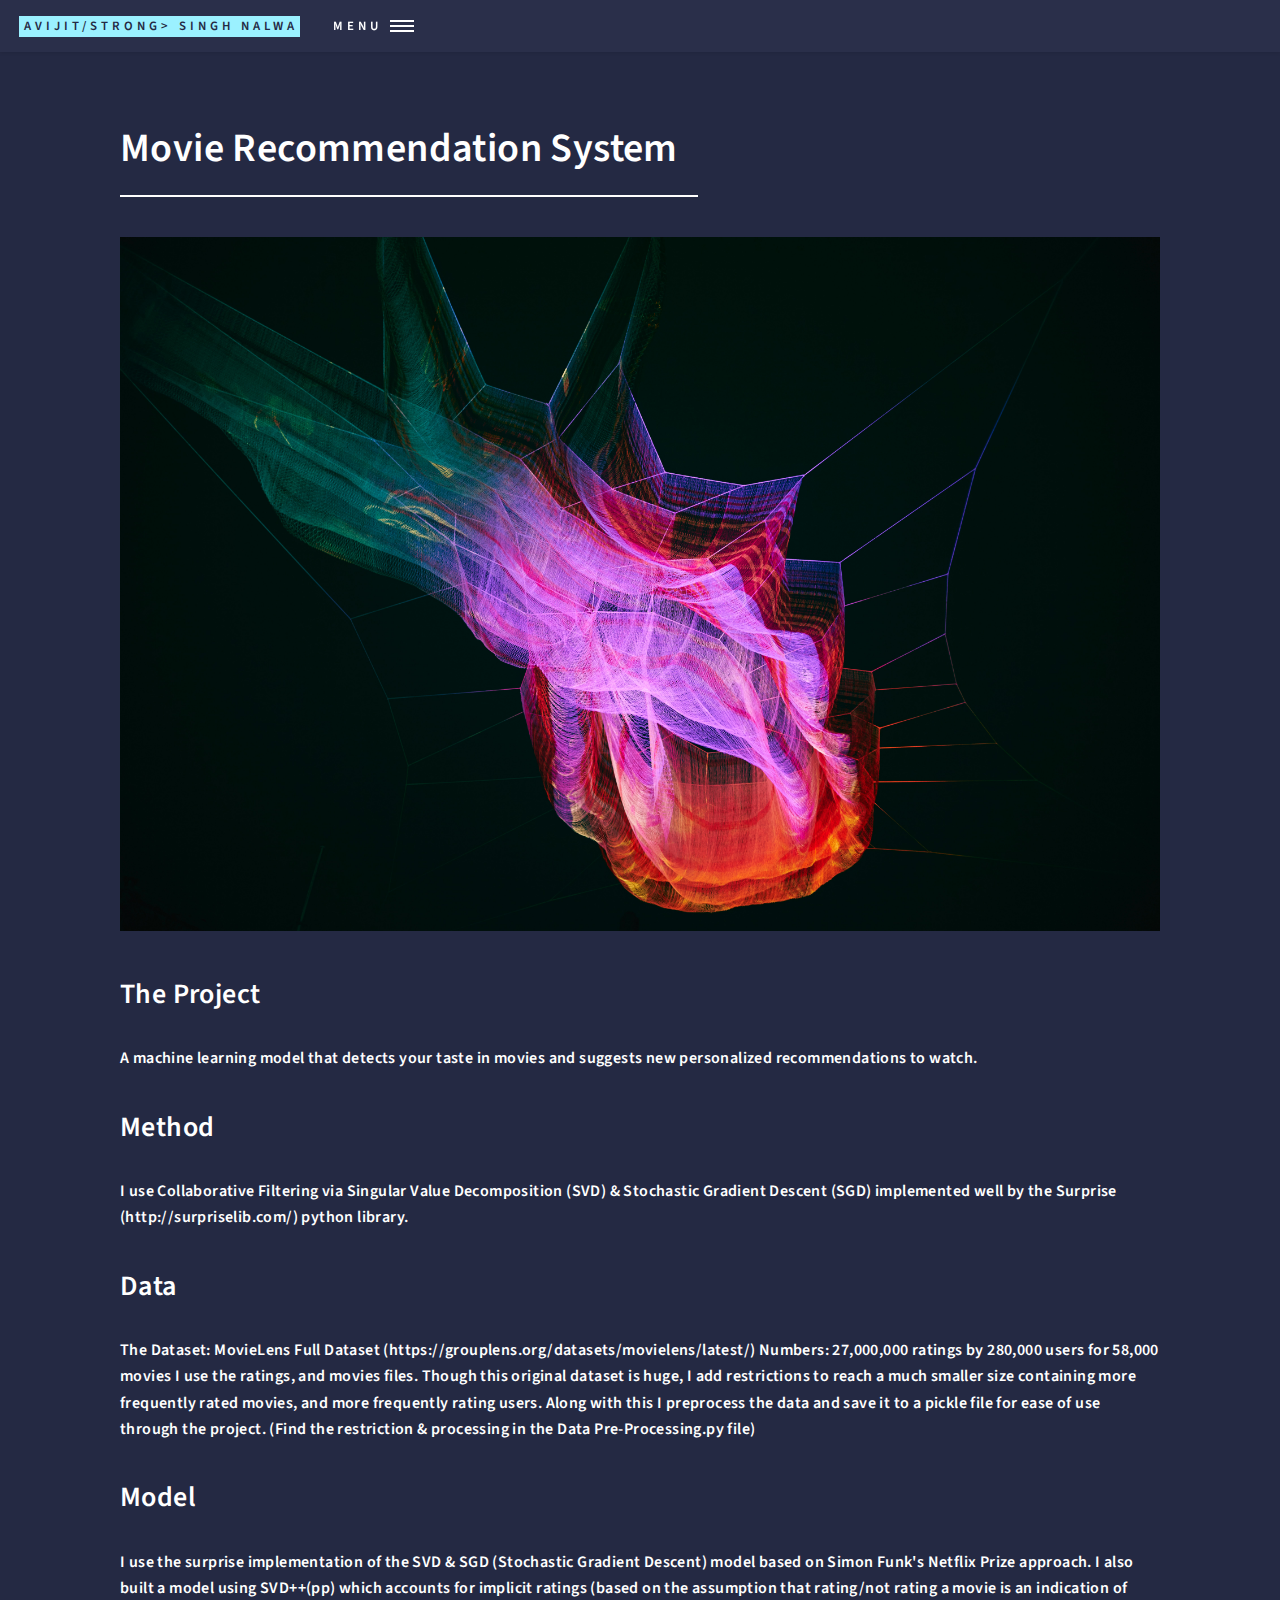
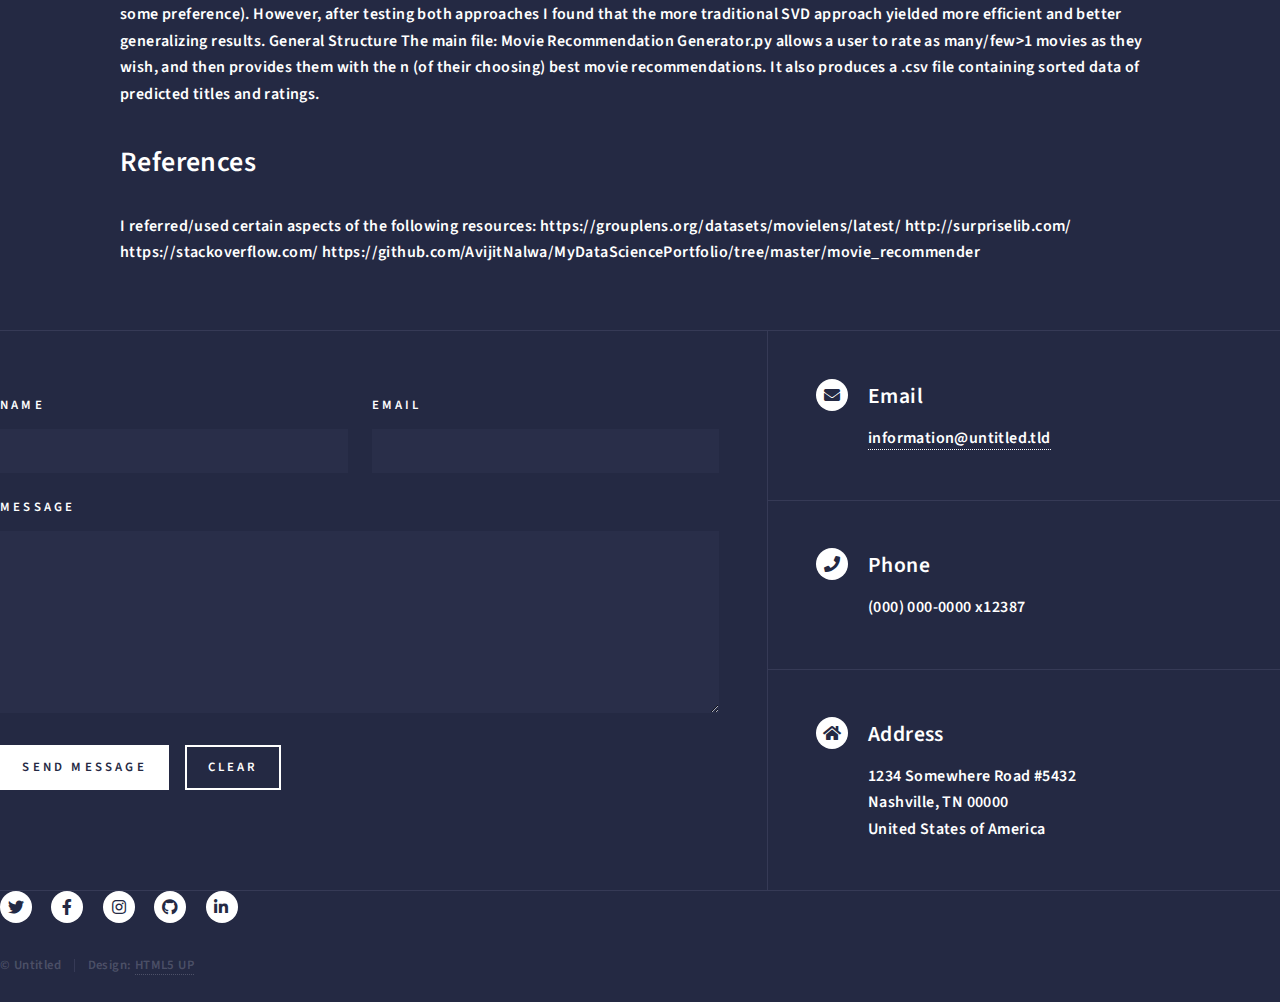
<file: generic.html>
<!DOCTYPE HTML>
<!--
	Forty by HTML5 UP
	html5up.net | @ajlkn
	Free for personal and commercial use under the CCA 3.0 license (html5up.net/license)
-->
<html>
	<head>
		<title>Movie Recommendation System</title>
		<meta charset="utf-8" />
		<meta name="viewport" content="width=device-width, initial-scale=1, user-scalable=no" />
		<link rel="stylesheet" href="assets/css/main.css" />
		<noscript><link rel="stylesheet" href="assets/css/noscript.css" /></noscript>
	</head>
	<body class="is-preload">

		<!-- Wrapper -->
			<div id="wrapper">

				<!-- Header -->
					<header id="header">
						<a href="index.html" class="logo"><strong>Avijit/strong> <span>Singh Nalwa</span></a>
						<nav>
							<a href="#menu">Menu</a>
						</nav>
					</header>

					<nav id="menu">
						<ul class="links">
							<li><a href="https://avijitnalwa.github.io/">Home</a></li>
							<!-- <li><a href="landing.html">About</a></li> -->
							<li><a href="https://avijitnalwa.github.io/movie_recommendation_system" class="scrolly">Movie Recommendation System Project</a></li>
							<li><a href="#one" class="scrolly">Projects</a></li>
							<li><a href="#contact" class="scrolly">Contact</a></li>
							<!-- <li><a href="#contact">Contact</a></li> -->
						</ul>
					</nav>

				<!-- Main -->
					<div id="main" class="alt">

						<!-- One -->
							<section id="one">
								<div class="inner">
									<header class="major">
										<h1>Movie Recommendation System</h1>
									</header>
									<span class="image main"><img src="images/pic11.jpg" alt="" /></span>
									<h2>The Project</h2>
									<p>A machine learning model that detects your taste in movies and suggests new personalized recommendations to watch. </p>
									<h2> Method </h2>
									<p>	I use Collaborative Filtering via Singular Value Decomposition (SVD) & Stochastic Gradient Descent (SGD) implemented well by the Surprise (http://surpriselib.com/) python library.
									<h2>Data </h2>
									<p>The Dataset: MovieLens Full Dataset (https://grouplens.org/datasets/movielens/latest/) Numbers: 27,000,000 ratings by 280,000 users for 58,000 movies I use the ratings, and movies files. Though this original dataset is huge, I add restrictions to reach a much smaller size containing more frequently rated movies, and more frequently rating users. Along with this I preprocess the data and save it to a pickle file for ease of use through the project. (Find the restriction & processing in the Data Pre-Processing.py file)
									</p>
									<h2>Model</h2>
									<p> I use the surprise implementation of the SVD & SGD (Stochastic Gradient Descent) model based on Simon Funk's Netflix Prize approach. I also built a model using SVD++(pp) which accounts for implicit ratings (based on the assumption that rating/not rating a movie is an indication of some preference). However, after testing both approaches I found that the more traditional SVD approach yielded more efficient and better generalizing results. General Structure The main file: Movie Recommendation Generator.py allows a user to rate as many/few>1 movies as they wish, and then provides them with the n (of their choosing) best movie recommendations. It also produces a .csv file containing sorted data of predicted titles and ratings.
									</p>
									<h2>References</h2>
									<p>I referred/used certain aspects of the following resources: https://grouplens.org/datasets/movielens/latest/ http://surpriselib.com/ https://stackoverflow.com/ https://github.com/AvijitNalwa/MyDataSciencePortfolio/tree/master/movie_recommender</p>
								</div>
							</section>

					</div>

				<!-- Contact -->
					<section id="contact">
						<div class="inner">
							<section>
								<form method="post" action="#">
									<div class="fields">
										<div class="field half">
											<label for="name">Name</label>
											<input type="text" name="name" id="name" />
										</div>
										<div class="field half">
											<label for="email">Email</label>
											<input type="text" name="email" id="email" />
										</div>
										<div class="field">
											<label for="message">Message</label>
											<textarea name="message" id="message" rows="6"></textarea>
										</div>
									</div>
									<ul class="actions">
										<li><input type="submit" value="Send Message" class="primary" /></li>
										<li><input type="reset" value="Clear" /></li>
									</ul>
								</form>
							</section>
							<section class="split">
								<section>
									<div class="contact-method">
										<span class="icon solid alt fa-envelope"></span>
										<h3>Email</h3>
										<a href="#">information@untitled.tld</a>
									</div>
								</section>
								<section>
									<div class="contact-method">
										<span class="icon solid alt fa-phone"></span>
										<h3>Phone</h3>
										<span>(000) 000-0000 x12387</span>
									</div>
								</section>
								<section>
									<div class="contact-method">
										<span class="icon solid alt fa-home"></span>
										<h3>Address</h3>
										<span>1234 Somewhere Road #5432<br />
										Nashville, TN 00000<br />
										United States of America</span>
									</div>
								</section>
							</section>
						</div>
					</section>

				<!-- Footer -->
					<footer id="footer">
						<div class="inner">
							<ul class="icons">
								<li><a href="#" class="icon brands alt fa-twitter"><span class="label">Twitter</span></a></li>
								<li><a href="#" class="icon brands alt fa-facebook-f"><span class="label">Facebook</span></a></li>
								<li><a href="#" class="icon brands alt fa-instagram"><span class="label">Instagram</span></a></li>
								<li><a href="#" class="icon brands alt fa-github"><span class="label">GitHub</span></a></li>
								<li><a href="#" class="icon brands alt fa-linkedin-in"><span class="label">LinkedIn</span></a></li>
							</ul>
							<ul class="copyright">
								<li>&copy; Untitled</li><li>Design: <a href="https://html5up.net">HTML5 UP</a></li>
							</ul>
						</div>
					</footer>

			</div>

		<!-- Scripts -->
			<script src="assets/js/jquery.min.js"></script>
			<script src="assets/js/jquery.scrolly.min.js"></script>
			<script src="assets/js/jquery.scrollex.min.js"></script>
			<script src="assets/js/browser.min.js"></script>
			<script src="assets/js/breakpoints.min.js"></script>
			<script src="assets/js/util.js"></script>
			<script src="assets/js/main.js"></script>

	</body>
</html>
</file>
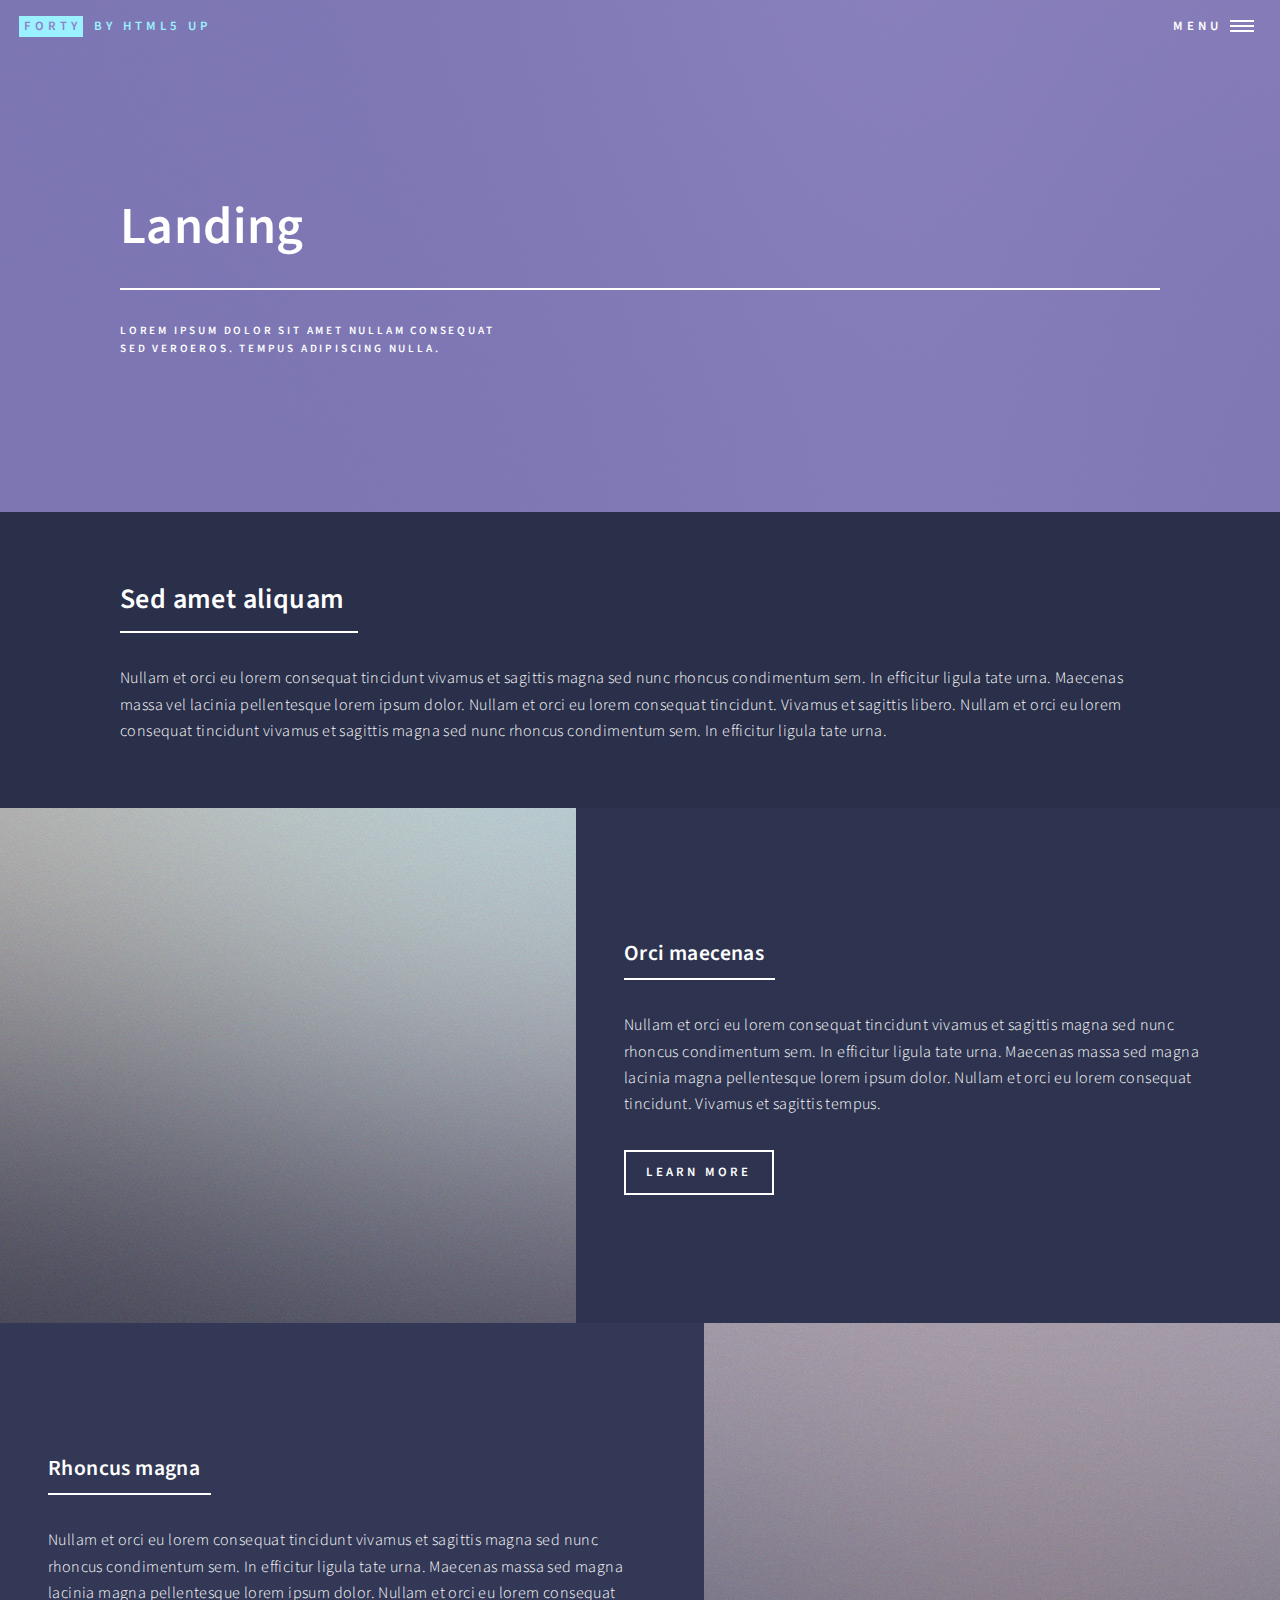
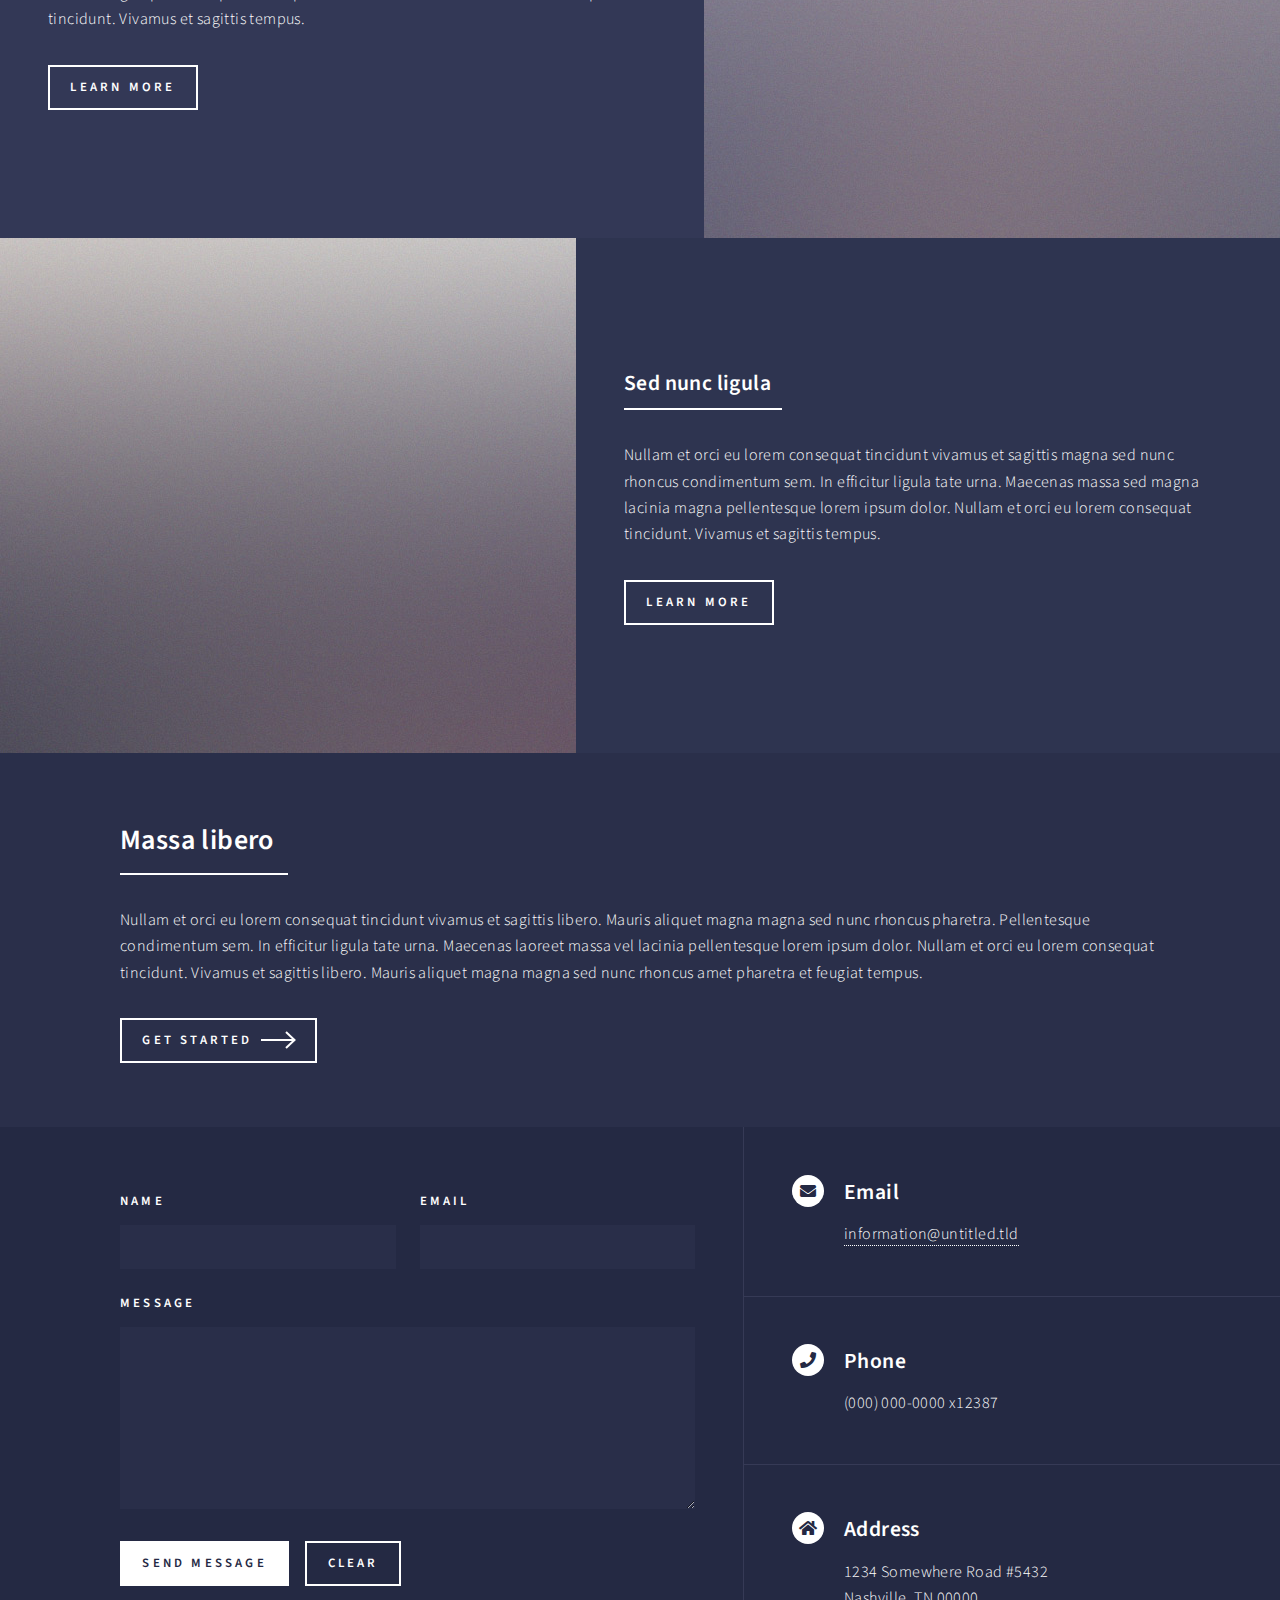
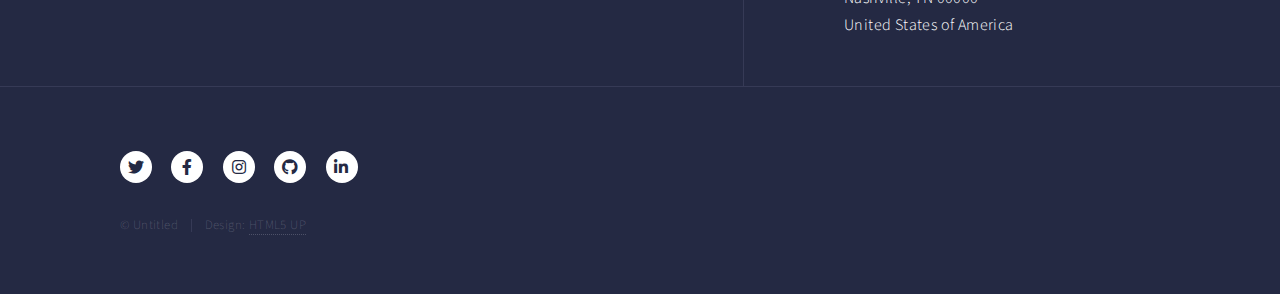
<file: landing.html>
<!DOCTYPE HTML>
<!--
	Forty by HTML5 UP
	html5up.net | @ajlkn
	Free for personal and commercial use under the CCA 3.0 license (html5up.net/license)
-->
<html>
	<head>
		<title>Landing - Forty by HTML5 UP</title>
		<meta charset="utf-8" />
		<meta name="viewport" content="width=device-width, initial-scale=1, user-scalable=no" />
		<link rel="stylesheet" href="assets/css/main.css" />
		<noscript><link rel="stylesheet" href="assets/css/noscript.css" /></noscript>
	</head>
	<body class="is-preload">

		<!-- Wrapper -->
			<div id="wrapper">

				<!-- Header -->
				<!-- Note: The "styleN" class below should match that of the banner element. -->
					<header id="header" class="alt style2">
						<a href="index.html" class="logo"><strong>Forty</strong> <span>by HTML5 UP</span></a>
						<nav>
							<a href="#menu">Menu</a>
						</nav>
					</header>

				<!-- Menu -->
					<nav id="menu">
						<ul class="links">
							<li><a href="index.html">Home</a></li>
							<li><a href="landing.html">Landing</a></li>
							<li><a href="generic.html">Generic</a></li>
							<li><a href="elements.html">Elements</a></li>
						</ul>
						<ul class="actions stacked">
							<li><a href="#" class="button primary fit">Get Started</a></li>
							<li><a href="#" class="button fit">Log In</a></li>
						</ul>
					</nav>

				<!-- Banner -->
				<!-- Note: The "styleN" class below should match that of the header element. -->
					<section id="banner" class="style2">
						<div class="inner">
							<span class="image">
								<img src="images/pic07.jpg" alt="" />
							</span>
							<header class="major">
								<h1>Landing</h1>
							</header>
							<div class="content">
								<p>Lorem ipsum dolor sit amet nullam consequat<br />
								sed veroeros. tempus adipiscing nulla.</p>
							</div>
						</div>
					</section>

				<!-- Main -->
					<div id="main">

						<!-- One -->
							<section id="one">
								<div class="inner">
									<header class="major">
										<h2>Sed amet aliquam</h2>
									</header>
									<p>Nullam et orci eu lorem consequat tincidunt vivamus et sagittis magna sed nunc rhoncus condimentum sem. In efficitur ligula tate urna. Maecenas massa vel lacinia pellentesque lorem ipsum dolor. Nullam et orci eu lorem consequat tincidunt. Vivamus et sagittis libero. Nullam et orci eu lorem consequat tincidunt vivamus et sagittis magna sed nunc rhoncus condimentum sem. In efficitur ligula tate urna.</p>
								</div>
							</section>

						<!-- Two -->
							<section id="two" class="spotlights">
								<section>
									<a href="generic.html" class="image">
										<img src="images/pic08.jpg" alt="" data-position="center center" />
									</a>
									<div class="content">
										<div class="inner">
											<header class="major">
												<h3>Orci maecenas</h3>
											</header>
											<p>Nullam et orci eu lorem consequat tincidunt vivamus et sagittis magna sed nunc rhoncus condimentum sem. In efficitur ligula tate urna. Maecenas massa sed magna lacinia magna pellentesque lorem ipsum dolor. Nullam et orci eu lorem consequat tincidunt. Vivamus et sagittis tempus.</p>
											<ul class="actions">
												<li><a href="generic.html" class="button">Learn more</a></li>
											</ul>
										</div>
									</div>
								</section>
								<section>
									<a href="generic.html" class="image">
										<img src="images/pic09.jpg" alt="" data-position="top center" />
									</a>
									<div class="content">
										<div class="inner">
											<header class="major">
												<h3>Rhoncus magna</h3>
											</header>
											<p>Nullam et orci eu lorem consequat tincidunt vivamus et sagittis magna sed nunc rhoncus condimentum sem. In efficitur ligula tate urna. Maecenas massa sed magna lacinia magna pellentesque lorem ipsum dolor. Nullam et orci eu lorem consequat tincidunt. Vivamus et sagittis tempus.</p>
											<ul class="actions">
												<li><a href="generic.html" class="button">Learn more</a></li>
											</ul>
										</div>
									</div>
								</section>
								<section>
									<a href="generic.html" class="image">
										<img src="images/pic10.jpg" alt="" data-position="25% 25%" />
									</a>
									<div class="content">
										<div class="inner">
											<header class="major">
												<h3>Sed nunc ligula</h3>
											</header>
											<p>Nullam et orci eu lorem consequat tincidunt vivamus et sagittis magna sed nunc rhoncus condimentum sem. In efficitur ligula tate urna. Maecenas massa sed magna lacinia magna pellentesque lorem ipsum dolor. Nullam et orci eu lorem consequat tincidunt. Vivamus et sagittis tempus.</p>
											<ul class="actions">
												<li><a href="generic.html" class="button">Learn more</a></li>
											</ul>
										</div>
									</div>
								</section>
							</section>

						<!-- Three -->
							<section id="three">
								<div class="inner">
									<header class="major">
										<h2>Massa libero</h2>
									</header>
									<p>Nullam et orci eu lorem consequat tincidunt vivamus et sagittis libero. Mauris aliquet magna magna sed nunc rhoncus pharetra. Pellentesque condimentum sem. In efficitur ligula tate urna. Maecenas laoreet massa vel lacinia pellentesque lorem ipsum dolor. Nullam et orci eu lorem consequat tincidunt. Vivamus et sagittis libero. Mauris aliquet magna magna sed nunc rhoncus amet pharetra et feugiat tempus.</p>
									<ul class="actions">
										<li><a href="generic.html" class="button next">Get Started</a></li>
									</ul>
								</div>
							</section>

					</div>

				<!-- Contact -->
					<section id="contact">
						<div class="inner">
							<section>
								<form method="post" action="#">
									<div class="fields">
										<div class="field half">
											<label for="name">Name</label>
											<input type="text" name="name" id="name" />
										</div>
										<div class="field half">
											<label for="email">Email</label>
											<input type="text" name="email" id="email" />
										</div>
										<div class="field">
											<label for="message">Message</label>
											<textarea name="message" id="message" rows="6"></textarea>
										</div>
									</div>
									<ul class="actions">
										<li><input type="submit" value="Send Message" class="primary" /></li>
										<li><input type="reset" value="Clear" /></li>
									</ul>
								</form>
							</section>
							<section class="split">
								<section>
									<div class="contact-method">
										<span class="icon solid alt fa-envelope"></span>
										<h3>Email</h3>
										<a href="#">information@untitled.tld</a>
									</div>
								</section>
								<section>
									<div class="contact-method">
										<span class="icon solid alt fa-phone"></span>
										<h3>Phone</h3>
										<span>(000) 000-0000 x12387</span>
									</div>
								</section>
								<section>
									<div class="contact-method">
										<span class="icon solid alt fa-home"></span>
										<h3>Address</h3>
										<span>1234 Somewhere Road #5432<br />
										Nashville, TN 00000<br />
										United States of America</span>
									</div>
								</section>
							</section>
						</div>
					</section>

				<!-- Footer -->
					<footer id="footer">
						<div class="inner">
							<ul class="icons">
								<li><a href="#" class="icon brands alt fa-twitter"><span class="label">Twitter</span></a></li>
								<li><a href="#" class="icon brands alt fa-facebook-f"><span class="label">Facebook</span></a></li>
								<li><a href="#" class="icon brands alt fa-instagram"><span class="label">Instagram</span></a></li>
								<li><a href="#" class="icon brands alt fa-github"><span class="label">GitHub</span></a></li>
								<li><a href="#" class="icon brands alt fa-linkedin-in"><span class="label">LinkedIn</span></a></li>
							</ul>
							<ul class="copyright">
								<li>&copy; Untitled</li><li>Design: <a href="https://html5up.net">HTML5 UP</a></li>
							</ul>
						</div>
					</footer>

			</div>

		<!-- Scripts -->
			<script src="assets/js/jquery.min.js"></script>
			<script src="assets/js/jquery.scrolly.min.js"></script>
			<script src="assets/js/jquery.scrollex.min.js"></script>
			<script src="assets/js/browser.min.js"></script>
			<script src="assets/js/breakpoints.min.js"></script>
			<script src="assets/js/util.js"></script>
			<script src="assets/js/main.js"></script>

	</body>
</html>
</file>
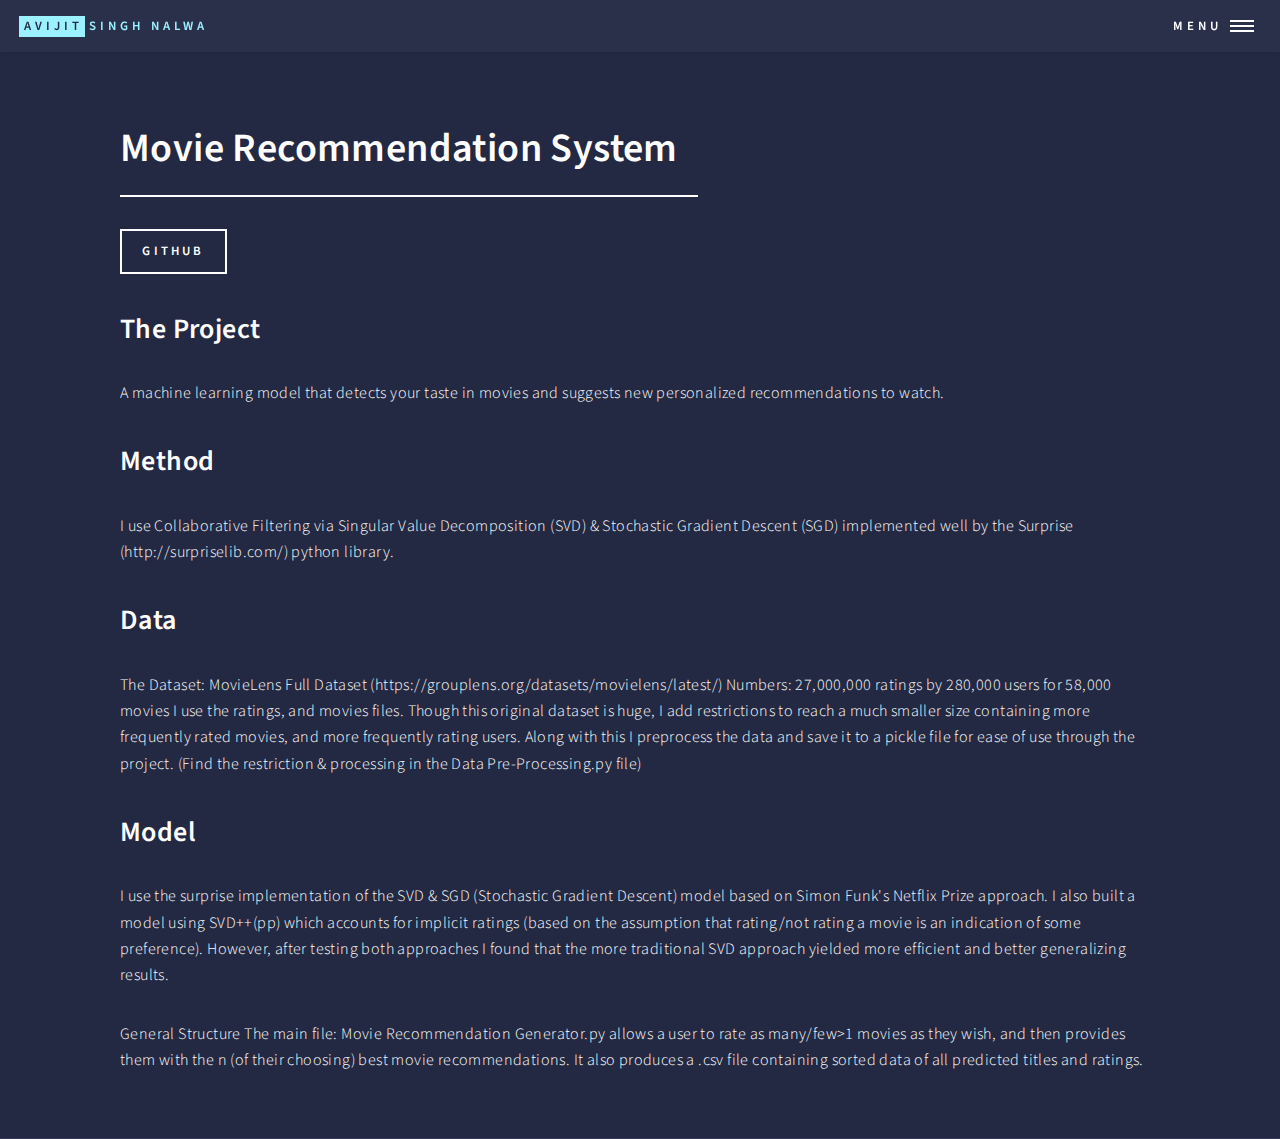
<file: movie_recommendation_system.html>
<!DOCTYPE HTML>
<!--
	Forty by HTML5 UP
	html5up.net | @ajlkn
	Free for personal and commercial use under the CCA 3.0 license (html5up.net/license)
-->
<html>
	<head>
		<title>Movie Recommendation System</title>
		<meta charset="utf-8" />
		<meta name="viewport" content="width=device-width, initial-scale=1, user-scalable=no" />
		<link rel="stylesheet" href="assets/css/main.css" />
		<noscript><link rel="stylesheet" href="assets/css/noscript.css" /></noscript>
	</head>
	<body class="is-preload">

		<!-- Wrapper -->
			<div id="wrapper">

				<!-- Header -->
					<header id="header">
						<a href="https://avijitnalwa.github.io/" class="logo"><strong>Avijit</strong><span>Singh Nalwa</span></a>
						<nav>
							<a href="#menu">Menu</a>
						</nav>
					</header>

					<nav id="menu">
						<ul class="links">
							<li><a href="https://avijitnalwa.github.io/">Home</a></li>
							<!-- <li><a href="landing.html">About</a></li> -->
							<li><a href="https://avijitnalwa.github.io/movie_recommendation_system" class="scrolly">Movie Recommendation System</a></li>
							<li><a href="#one" class="scrolly">Projects</a></li>
						</ul>
					</nav>

				<!-- Main -->
					<div id="main" class="alt">

						<!-- One -->
							<section id="one">
								<div class="inner">
									<header class="major">
										<h1>Movie Recommendation System</h1>
									</header>
									<!--- <span class="image main"><img src="images/pic11.jpg" alt="" /></span> -->
									<ul class="actions">
									<li><a href="https://github.com/AvijitNalwa/Movie-Recommendation-System" class="button">GitHub</a></li>
									</ul>
									<h2>The Project</h2>
									<p>A machine learning model that detects your taste in movies and suggests new personalized recommendations to watch. </p>
									<h2> Method </h2>
									<p>	I use Collaborative Filtering via Singular Value Decomposition (SVD) & Stochastic Gradient Descent (SGD) implemented well by the Surprise (http://surpriselib.com/) python library.
									</p>
									<h2>Data </h2>
									<p>The Dataset: MovieLens Full Dataset (https://grouplens.org/datasets/movielens/latest/) Numbers: 27,000,000 ratings by 280,000 users for 58,000 movies I use the ratings, and movies files. Though this original dataset is huge, I add restrictions to reach a much smaller size containing more frequently rated movies, and more frequently rating users. Along with this I preprocess the data and save it to a pickle file for ease of use through the project. (Find the restriction & processing in the Data Pre-Processing.py file)
									</p>
									<h2>Model</h2>
									<p> I use the surprise implementation of the SVD & SGD (Stochastic Gradient Descent) model based on Simon Funk's Netflix Prize approach. I also built a model using SVD++(pp) which accounts for implicit ratings (based on the assumption that rating/not rating a movie is an indication of some preference). However, after testing both approaches I found that the more traditional SVD approach yielded more efficient and better generalizing results.
									</p>
									<p>	General Structure The main file: Movie Recommendation Generator.py allows a user to rate as many/few>1 movies as they wish, and then provides them with the n (of their choosing) best movie recommendations. It also produces a .csv file containing sorted data of all predicted titles and ratings.
									</p>
								</div>
							</section>

					</div>


		<!-- Scripts -->
			<script src="assets/js/jquery.min.js"></script>
			<script src="assets/js/jquery.scrolly.min.js"></script>
			<script src="assets/js/jquery.scrollex.min.js"></script>
			<script src="assets/js/browser.min.js"></script>
			<script src="assets/js/breakpoints.min.js"></script>
			<script src="assets/js/util.js"></script>
			<script src="assets/js/main.js"></script>

	</body>
</html>
</file>
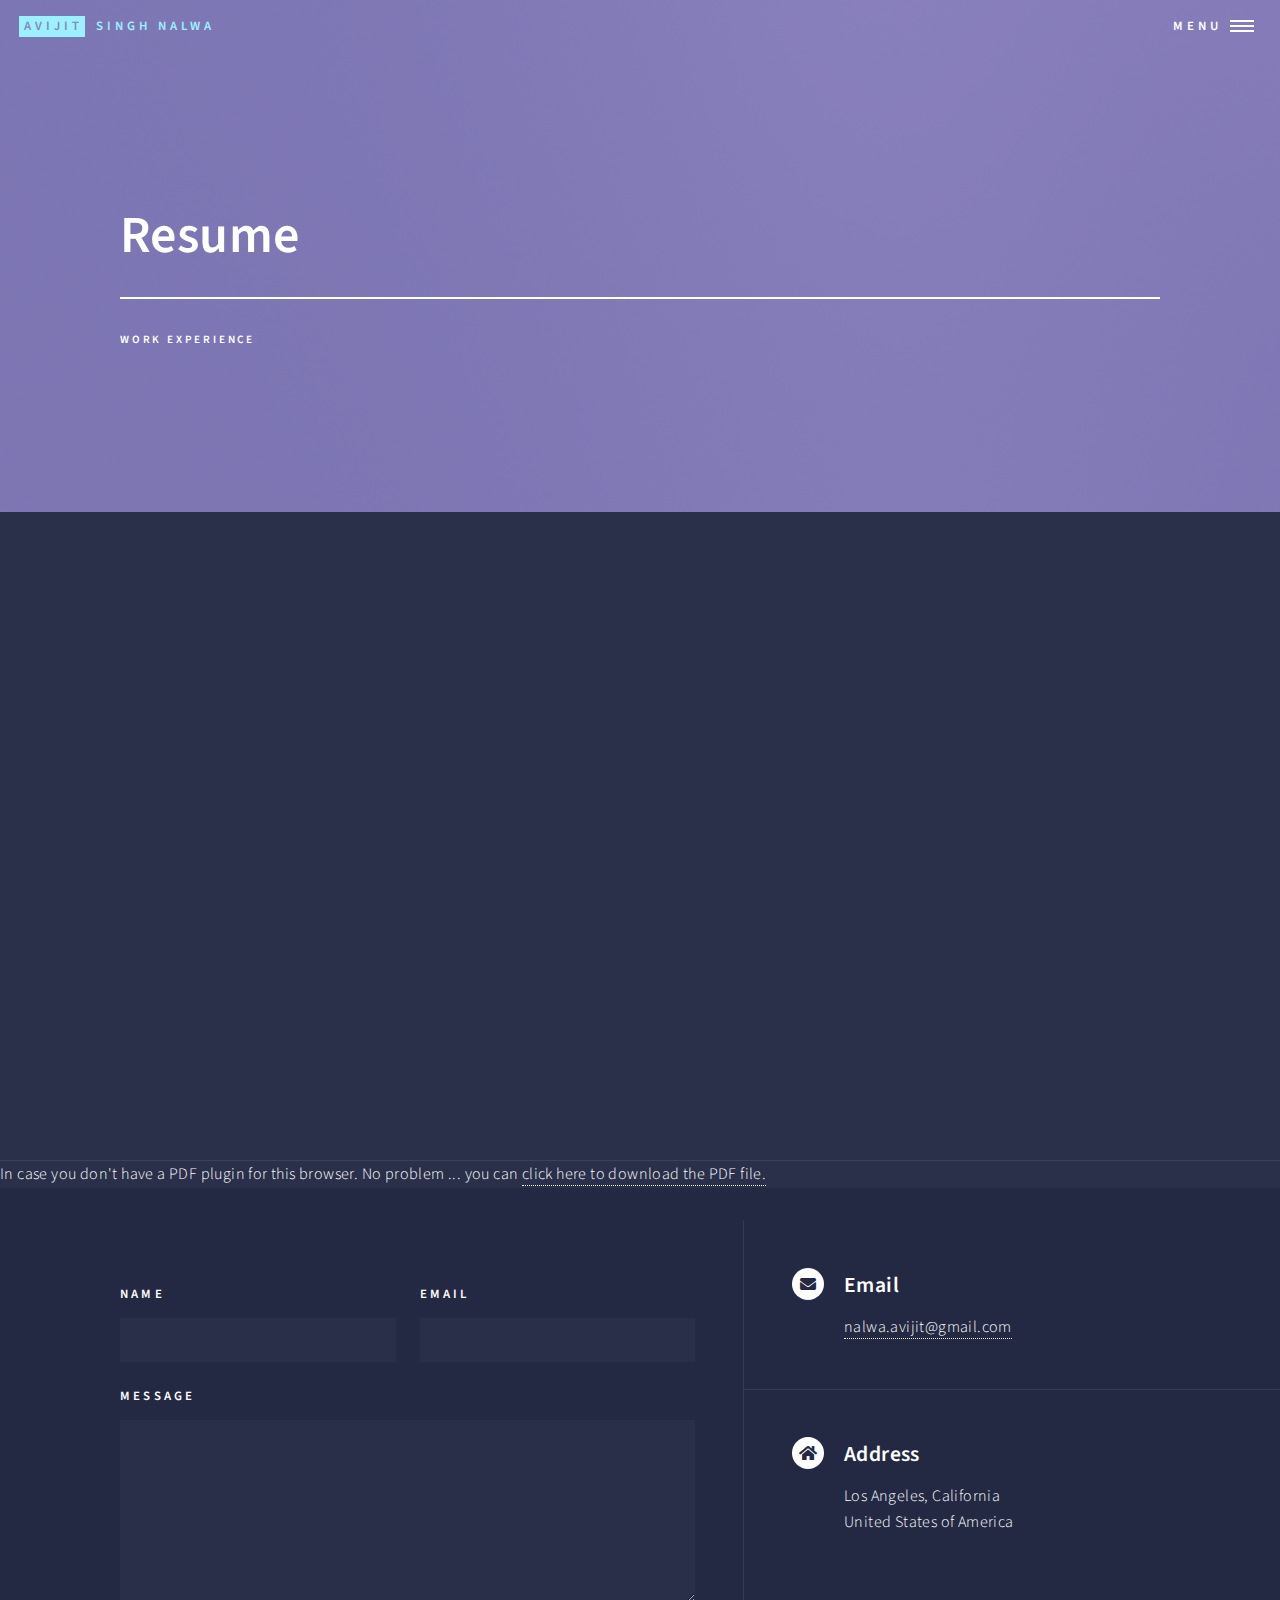
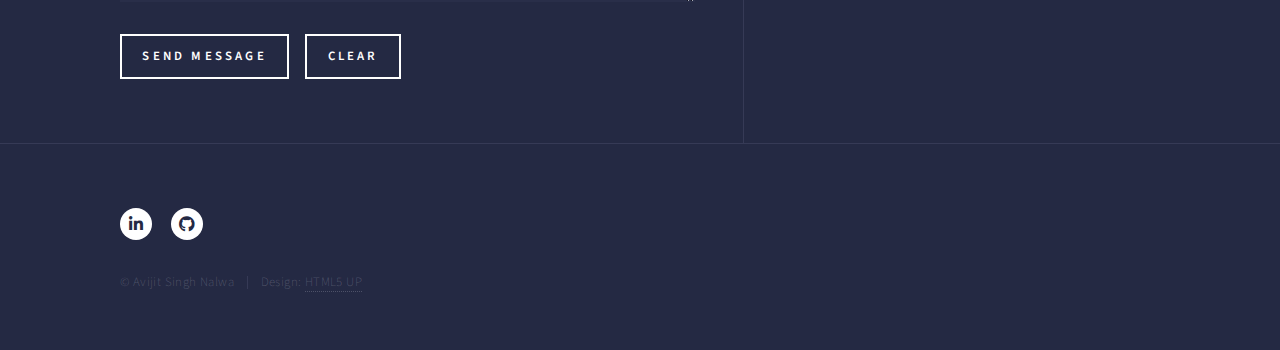
<file: resume.html>
<!DOCTYPE HTML>
<!--
	Forty by HTML5 UP
	html5up.net | @ajlkn
	Free for personal and commercial use under the CCA 3.0 license (html5up.net/license)
-->
<html>
	<head>
		<title>Resume</title>
		<meta charset="utf-8" />
		<meta name="viewport" content="width=device-width, initial-scale=1, user-scalable=no" />
		<link rel="stylesheet" href="assets/css/main.css" />
		<noscript><link rel="stylesheet" href="assets/css/noscript.css" /></noscript>
	</head>
	<body class="is-preload">

		<!-- Wrapper -->
			<div id="wrapper">

				<!-- Header -->
				<!-- Note: The "styleN" class below should match that of the banner element. -->
					<header id="header" class="alt style2">
						<a href="https://avijitnalwa.github.io/" class="logo"><strong>Avijit</strong> <span>Singh Nalwa</span></a>
						<nav>
							<a href="#menu">Menu</a>
						</nav>
					</header>

					<!-- Menu -->
					<nav id="menu">
						<ul class="links">
							<li><a href="https://avijitnalwa.github.io/">Home</a></li>
							<!-- <li><a href="landing.html">About</a></li> -->
							<li><a href="https://avijitnalwa.github.io/movie_recommendation_system" class="scrolly">Movie Recommendation System Project</a></li>
							<li><a href="#one" class="scrolly">Projects</a></li>
							<li><a href="#contact" class="scrolly">Contact</a></li>
							<!-- <li><a href="#contact">Contact</a></li> -->
						</ul>
					</nav>

				<!-- Banner -->
				<!-- Note: The "styleN" class below should match that of the header element. -->
					<section id="banner" class="style2">
						<div class="inner">
							<span class="image">
								<img src="images/pic07.jpg" alt="" />
							</span>
							<header class="major">
								<h1>Resume</h1>
							</header>
							<div class="content">
								<p>Work Experience</p>
							</div>
						</div>
					</section>

				<!-- Main -->
					<div id="main">

						<!-- One -->

						<iframe src="Avijit Nalwa Resume.pdf" width="100%" height="640"></iframe>
							<p>
								In case you don't have a PDF plugin for this browser.
							No problem ... you can <a href="Avijit Nalwa Resume.pdf">click here to
							download the PDF file.</a>
							</p>
					</header>
				</div>
			</section>

						<!--				<iframe src="https://drive.google.com/file/d/1NN6VuQMwiRTJB8Rhv8U28DbxIgqPgrd1/view?usp=sharing" width="100%" height="640"></iframe>
											<p>
												In case you don't have a PDF plugin for this browser.
											No problem ... you can <a href="Avijit Nalwa Resume.pdf">click here to
											download the PDF file.</a>
											</p>
									</header>
								</div>
							</section>
							-->




						<!-- Two -->
							<!-- <section id="two" class="spotlights">
								<section>
									<a href="generic.html" class="image">
										<img src="images/pic08.jpg" alt="" data-position="center center" />
									</a>
									<div class="content">
										<div class="inner">
											<header class="major">
												<h3>Orci maecenas</h3>
											</header>
											<p>Nullam et orci eu lorem consequat tincidunt vivamus et sagittis magna sed nunc rhoncus condimentum sem. In efficitur ligula tate urna. Maecenas massa sed magna lacinia magna pellentesque lorem ipsum dolor. Nullam et orci eu lorem consequat tincidunt. Vivamus et sagittis tempus.</p>
											<ul class="actions">
												<li><a href="generic.html" class="button">Learn more</a></li>
											</ul>
										</div>
									</div>
								</section>
								<section>
									<a href="generic.html" class="image">
										<img src="images/pic09.jpg" alt="" data-position="top center" />
									</a>
									<div class="content">
										<div class="inner">
											<header class="major">
												<h3>Rhoncus magna</h3>
											</header>
											<p>Nullam et orci eu lorem consequat tincidunt vivamus et sagittis magna sed nunc rhoncus condimentum sem. In efficitur ligula tate urna. Maecenas massa sed magna lacinia magna pellentesque lorem ipsum dolor. Nullam et orci eu lorem consequat tincidunt. Vivamus et sagittis tempus.</p>
											<ul class="actions">
												<li><a href="generic.html" class="button">Learn more</a></li>
											</ul>
										</div>
									</div>
								</section>
								<section>
									<a href="generic.html" class="image">
										<img src="images/pic10.jpg" alt="" data-position="25% 25%" />
									</a>
									<div class="content">
										<div class="inner">
											<header class="major">
												<h3>Sed nunc ligula</h3>
											</header>
											<p>Nullam et orci eu lorem consequat tincidunt vivamus et sagittis magna sed nunc rhoncus condimentum sem. In efficitur ligula tate urna. Maecenas massa sed magna lacinia magna pellentesque lorem ipsum dolor. Nullam et orci eu lorem consequat tincidunt. Vivamus et sagittis tempus.</p>
											<ul class="actions">
												<li><a href="generic.html" class="button">Learn more</a></li>
											</ul>
										</div>
									</div>
								</section>
							</section> -->

						<!-- Three -->
							<!-- <section id="three">
								<div class="inner">
									<header class="major">
										<h2>Massa libero</h2>
									</header>
									<p>Nullam et orci eu lorem consequat tincidunt vivamus et sagittis libero. Mauris aliquet magna magna sed nunc rhoncus pharetra. Pellentesque condimentum sem. In efficitur ligula tate urna. Maecenas laoreet massa vel lacinia pellentesque lorem ipsum dolor. Nullam et orci eu lorem consequat tincidunt. Vivamus et sagittis libero. Mauris aliquet magna magna sed nunc rhoncus amet pharetra et feugiat tempus.</p>
									<ul class="actions">
										<li><a href="generic.html" class="button next">Get Started</a></li>
									</ul>
								</div>
							</section>

					</div> -->

					<!-- Contact -->
						<section id="contact">
							<div class="inner">
								<section>
									<form method="POST" action="https://formsubmit.co/7ea5d4500fdf7953a6d0f65aefb6e554">
										<div class="fields">
											<div class="field half">
												<label for="name">Name</label>
												<input type="text" name="name" id="name" />
											</div>
											<div class="field half">
												<label for="email">Email</label>
												<input type="text" name="email" id="email" />
											</div>
											<div class="field">
												<label for="message">Message</label>
												<textarea name="message" id="message" rows="6"></textarea>
											</div>
										</div>
										<ul class="actions">
											<li><input type="submit" value="Send Message"/></li>
											<li><input type="reset" value="Clear" /></li>
										</ul>
										<input type="hidden" name="_next" value="https://avijitnalwa.github.io/thanks.html">
										<input type="hidden" name="_captcha" value="false">
									</form>
								</section>
								<section class="split">
									<section>
										<div class="contact-method">
											<span class="icon solid alt fa-envelope"></span>
											<h3>Email</h3>
											<a href="#">nalwa.avijit@gmail.com</a>
										</div>
									</section>
									<!-- <section>
										<div class="contact-method">
											<span class="icon solid alt fa-phone"></span>
											<h3>Phone</h3>
											<span>(000) 000-0000 x12387</span>
										</div>
									</section> -->
									<section>
										<div class="contact-method">
											<span class="icon solid alt fa-home"></span>
											<h3>Address</h3>
											<span>Los Angeles, California<br />
											United States of America</span>
										</div>
									</section>
								</section>
							</div>
						</section>

						<!-- Footer -->
							<footer id="footer">
								<div class="inner">
									<ul class="icons">
										<!-- <li><a href="#" class="icon brands alt fa-twitter"><span class="label">Twitter</span></a></li>
										<li><a href="#" class="icon brands alt fa-facebook-f"><span class="label">Facebook</span></a></li>
										<li><a href="#" class="icon brands alt fa-instagram"><span class="label">Instagram</span></a></li> -->
										<li><a href="https://www.linkedin.com/in/avijitsinghnalwa/" class="icon brands alt fa-linkedin-in"><span class="label">LinkedIn</span></a></li>
										<li><a href="https://github.com/AvijitNalwa/" class="icon brands alt fa-github"><span class="label">GitHub</span></a></li>
									</ul>
									<ul class="copyright">
										<li>&copy; Avijit Singh Nalwa</li><li>Design: <a href="https://html5up.net">HTML5 UP</a></li>
									</ul>
								</div>
							</footer>

			</div>

		<!-- Scripts -->
			<script src="assets/js/jquery.min.js"></script>
			<script src="assets/js/jquery.scrolly.min.js"></script>
			<script src="assets/js/jquery.scrollex.min.js"></script>
			<script src="assets/js/browser.min.js"></script>
			<script src="assets/js/breakpoints.min.js"></script>
			<script src="assets/js/util.js"></script>
			<script src="assets/js/main.js"></script>

	</body>
</html>
</file>
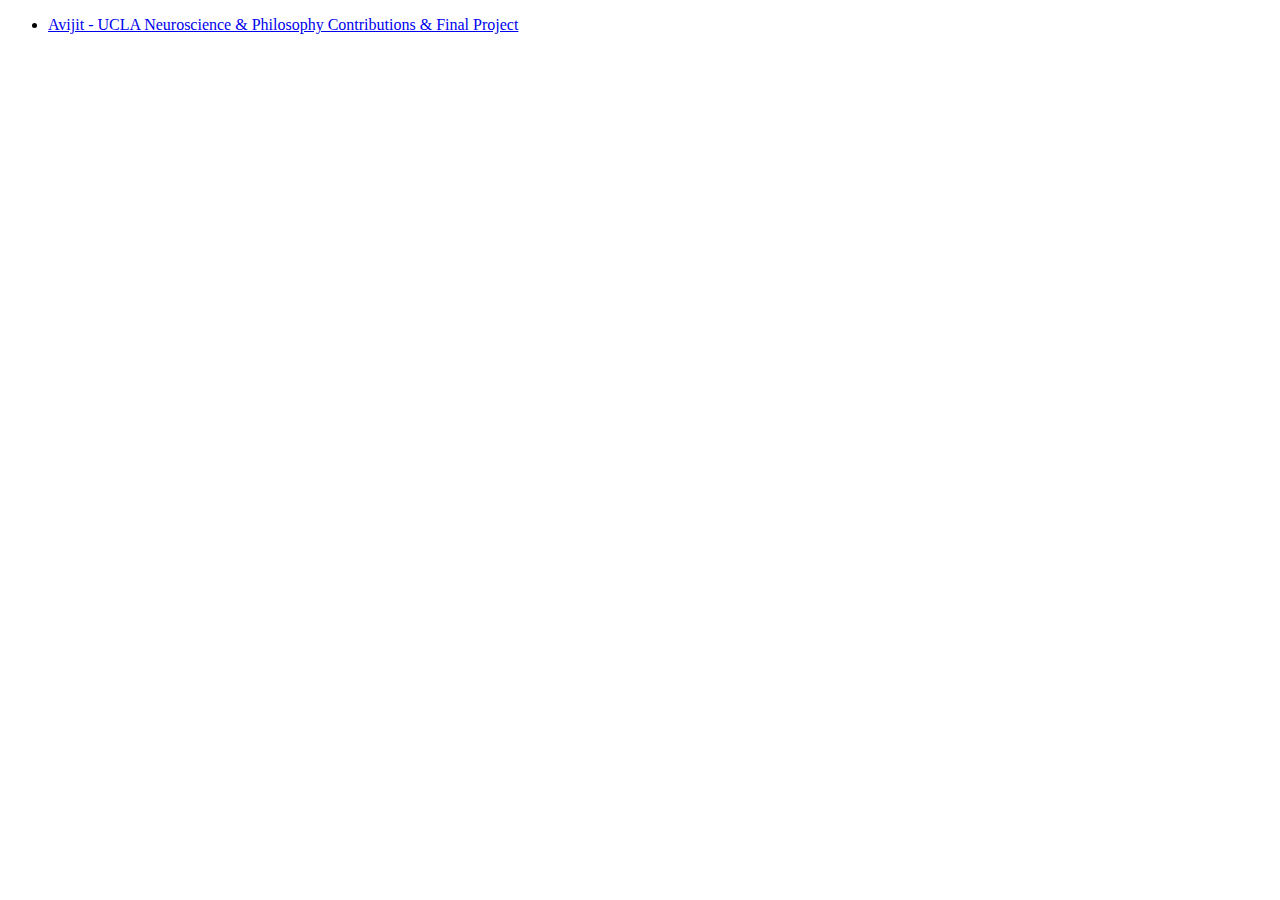
<file: uclaneurophil.html>
<!DOCTYPE HTML>
<!--
	Forty by HTML5 UP
	html5up.net | @ajlkn
	Free for personal and commercial use under the CCA 3.0 license (html5up.net/license)
-->
  <html>
  	<head>
     <!--   <meta http-equiv="refresh" content="0"; url='https://drive.google.com/drive/folders/1zm5twqYII2jCr6c1415APET8xCYilaAA?usp=sharing'/>
      -->	
    </head>
    
    <body class="is-preload">
	    <ul class="actions">
		<li><a href="https://drive.google.com/drive/folders/1zm5twqYII2jCr6c1415APET8xCYilaAA?usp=sharing" class="button scrolly">Avijit - UCLA Neuroscience & Philosophy Contributions & Final Project</a></li>
	     </ul>
    </body>

</html>
</file>
<file: assets/css/noscript.css>
/*
	Forty by HTML5 UP
	html5up.net | @ajlkn
	Free for personal and commercial use under the CCA 3.0 license (html5up.net/license)
*/

/* Banner */

	body.is-preload #banner:after {
		opacity: 0.85;
	}

	body.is-preload #banner > .inner {
		-moz-filter: none;
		-webkit-filter: none;
		-ms-filter: none;
		filter: none;
		-moz-transform: none;
		-webkit-transform: none;
		-ms-transform: none;
		transform: none;
		opacity: 1;
	}
</file>
<file: assets/css/main.css>
@import url(fontawesome-all.min.css);
@import url("https://fonts.googleapis.com/css?family=Source+Sans+Pro:300,300italic,600,600italic");

/*
	Forty by HTML5 UP
	html5up.net | @ajlkn
	Free for personal and commercial use under the CCA 3.0 license (html5up.net/license)
*/

html, body, div, span, applet, object,
iframe, h1, h2, h3, h4, h5, h6, p, blockquote,
pre, a, abbr, acronym, address, big, cite,
code, del, dfn, em, img, ins, kbd, q, s, samp,
small, strike, strong, sub, sup, tt, var, b,
u, i, center, dl, dt, dd, ol, ul, li, fieldset,
form, label, legend, table, caption, tbody,
tfoot, thead, tr, th, td, article, aside,
canvas, details, embed, figure, figcaption,
footer, header, hgroup, menu, nav, output, ruby,
section, summary, time, mark, audio, video {
	margin: 0;
	padding: 0;
	border: 0;
	font-size: 100%;
	font: inherit;
	vertical-align: baseline;}

article, aside, details, figcaption, figure,
footer, header, hgroup, menu, nav, section {
	display: block;}
html { scroll-behavior: smooth; }

body {
	line-height: 1;
}

ol, ul {
	list-style: none;
}

blockquote, q {
	quotes: none;
}

	blockquote:before, blockquote:after, q:before, q:after {
		content: '';
		content: none;
	}

table {
	border-collapse: collapse;
	border-spacing: 0;
}

body {
	-webkit-text-size-adjust: none;
}

mark {
	background-color: transparent;
	color: inherit;
}

input::-moz-focus-inner {
	border: 0;
	padding: 0;
}

input, select, textarea {
	-moz-appearance: none;
	-webkit-appearance: none;
	-ms-appearance: none;
	appearance: none;
}

/* Basic */

	@-ms-viewport {
		width: device-width;
	}

	body {
		-ms-overflow-style: scrollbar;
	}

	@media screen and (max-width: 480px) {

		html, body {
			min-width: 320px;
		}

	}

	html {
		box-sizing: border-box;
	}

	*, *:before, *:after {
		box-sizing: inherit;
	}

	body {
		background: #242943;
	}

		body.is-preload *, body.is-preload *:before, body.is-preload *:after {
			-moz-animation: none !important;
			-webkit-animation: none !important;
			-ms-animation: none !important;
			animation: none !important;
			-moz-transition: none !important;
			-webkit-transition: none !important;
			-ms-transition: none !important;
			transition: none !important;
		}

/* Type */

	body, input, select, textarea {
		color: #ffffff;
		font-family: "Source Sans Pro", Helvetica, sans-serif;
		font-size: 17pt;
		font-weight: 300;
		letter-spacing: 0.025em;
		line-height: 1.65;
	}

		@media screen and (max-width: 1680px) {

			body, input, select, textarea {
				font-size: 14pt;
			}

		}

		@media screen and (max-width: 1280px) {

			body, input, select, textarea {
				font-size: 12pt;
			}

		}

		@media screen and (max-width: 360px) {

			body, input, select, textarea {
				font-size: 11pt;
			}

		}

	a {
		-moz-transition: color 0.2s ease-in-out, border-bottom-color 0.2s ease-in-out;
		-webkit-transition: color 0.2s ease-in-out, border-bottom-color 0.2s ease-in-out;
		-ms-transition: color 0.2s ease-in-out, border-bottom-color 0.2s ease-in-out;
		transition: color 0.2s ease-in-out, border-bottom-color 0.2s ease-in-out;
		border-bottom: dotted 1px;
		color: inherit;
		text-decoration: none;
	}

		a:hover {
			border-bottom-color: transparent;
			color: #9bf1ff !important;
		}

		a:active {
			color: #53e3fb !important;
		}

	strong, b {
		color: #ffffff;
		font-weight: 600;
	}

	em, i {
		font-style: italic;
	}

	p {
		margin: 0 0 2em 0;
	}

	h1, h2, h3, h4, h5, h6 {
		color: #ffffff;
		font-weight: 600;
		line-height: 1.65;
		margin: 0 0 1em 0;
	}

		h1 a, h2 a, h3 a, h4 a, h5 a, h6 a {
			color: inherit;
			border-bottom: 0;
		}

	h1 {
		font-size: 2.5em;
	}

	h2 {
		font-size: 1.75em;
	}

	h3 {
		font-size: 1.35em;
	}

	h4 {
		font-size: 1.1em;
	}

	h5 {
		font-size: 0.9em;
	}

	h6 {
		font-size: 0.7em;
	}

	@media screen and (max-width: 736px) {

		h1 {
			font-size: 2em;
		}

		h2 {
			font-size: 1.5em;
		}

		h3 {
			font-size: 1.25em;
		}

	}

	sub {
		font-size: 0.8em;
		position: relative;
		top: 0.5em;
	}

	sup {
		font-size: 0.8em;
		position: relative;
		top: -0.5em;
	}

	blockquote {
		border-left: solid 4px rgba(212, 212, 255, 0.1);
		font-style: italic;
		margin: 0 0 2em 0;
		padding: 0.5em 0 0.5em 2em;
	}

	code {
		background: rgba(212, 212, 255, 0.035);
		font-family: "Courier New", monospace;
		font-size: 0.9em;
		margin: 0 0.25em;
		padding: 0.25em 0.65em;
	}

	pre {
		-webkit-overflow-scrolling: touch;
		font-family: "Courier New", monospace;
		font-size: 0.9em;
		margin: 0 0 2em 0;
	}

		pre code {
			display: block;
			line-height: 1.75;
			padding: 1em 1.5em;
			overflow-x: auto;
		}

	hr {
		border: 0;
		border-bottom: solid 1px rgba(212, 212, 255, 0.1);
		margin: 2em 0;
	}

		hr.major {
			margin: 3em 0;
		}

	.align-left {
		text-align: left;
	}

	.align-center {
		text-align: center;
	}

	.align-right {
		text-align: right;
	}

/* Row */

	.row {
		display: flex;
		flex-wrap: wrap;
		box-sizing: border-box;
		align-items: stretch;
	}

		.row > * {
			box-sizing: border-box;
		}

		.row.gtr-uniform > * > :last-child {
			margin-bottom: 0;
		}

		.row.aln-left {
			justify-content: flex-start;
		}

		.row.aln-center {
			justify-content: center;
		}

		.row.aln-right {
			justify-content: flex-end;
		}

		.row.aln-top {
			align-items: flex-start;
		}

		.row.aln-middle {
			align-items: center;
		}

		.row.aln-bottom {
			align-items: flex-end;
		}

		.row > .imp {
			order: -1;
		}

		.row > .col-1 {
			width: 8.33333%;
		}

		.row > .off-1 {
			margin-left: 8.33333%;
		}

		.row > .col-2 {
			width: 16.66667%;
		}

		.row > .off-2 {
			margin-left: 16.66667%;
		}

		.row > .col-3 {
			width: 25%;
		}

		.row > .off-3 {
			margin-left: 25%;
		}

		.row > .col-4 {
			width: 33.33333%;
		}

		.row > .off-4 {
			margin-left: 33.33333%;
		}

		.row > .col-5 {
			width: 41.66667%;
		}

		.row > .off-5 {
			margin-left: 41.66667%;
		}

		.row > .col-6 {
			width: 50%;
		}

		.row > .off-6 {
			margin-left: 50%;
		}

		.row > .col-7 {
			width: 58.33333%;
		}

		.row > .off-7 {
			margin-left: 58.33333%;
		}

		.row > .col-8 {
			width: 66.66667%;
		}

		.row > .off-8 {
			margin-left: 66.66667%;
		}

		.row > .col-9 {
			width: 75%;
		}

		.row > .off-9 {
			margin-left: 75%;
		}

		.row > .col-10 {
			width: 83.33333%;
		}

		.row > .off-10 {
			margin-left: 83.33333%;
		}

		.row > .col-11 {
			width: 91.66667%;
		}

		.row > .off-11 {
			margin-left: 91.66667%;
		}

		.row > .col-12 {
			width: 100%;
		}

		.row > .off-12 {
			margin-left: 100%;
		}

		.row.gtr-0 {
			margin-top: 0;
			margin-left: 0em;
		}

			.row.gtr-0 > * {
				padding: 0 0 0 0em;
			}

			.row.gtr-0.gtr-uniform {
				margin-top: 0em;
			}

				.row.gtr-0.gtr-uniform > * {
					padding-top: 0em;
				}

		.row.gtr-25 {
			margin-top: 0;
			margin-left: -0.5em;
		}

			.row.gtr-25 > * {
				padding: 0 0 0 0.5em;
			}

			.row.gtr-25.gtr-uniform {
				margin-top: -0.5em;
			}

				.row.gtr-25.gtr-uniform > * {
					padding-top: 0.5em;
				}

		.row.gtr-50 {
			margin-top: 0;
			margin-left: -1em;
		}

			.row.gtr-50 > * {
				padding: 0 0 0 1em;
			}

			.row.gtr-50.gtr-uniform {
				margin-top: -1em;
			}

				.row.gtr-50.gtr-uniform > * {
					padding-top: 1em;
				}

		.row {
			margin-top: 0;
			margin-left: -2em;
		}

			.row > * {
				padding: 0 0 0 2em;
			}

			.row.gtr-uniform {
				margin-top: -2em;
			}

				.row.gtr-uniform > * {
					padding-top: 2em;
				}

		.row.gtr-150 {
			margin-top: 0;
			margin-left: -3em;
		}

			.row.gtr-150 > * {
				padding: 0 0 0 3em;
			}

			.row.gtr-150.gtr-uniform {
				margin-top: -3em;
			}

				.row.gtr-150.gtr-uniform > * {
					padding-top: 3em;
				}

		.row.gtr-200 {
			margin-top: 0;
			margin-left: -4em;
		}

			.row.gtr-200 > * {
				padding: 0 0 0 4em;
			}

			.row.gtr-200.gtr-uniform {
				margin-top: -4em;
			}

				.row.gtr-200.gtr-uniform > * {
					padding-top: 4em;
				}

		@media screen and (max-width: 1680px) {

			.row {
				display: flex;
				flex-wrap: wrap;
				box-sizing: border-box;
				align-items: stretch;
			}

				.row > * {
					box-sizing: border-box;
				}

				.row.gtr-uniform > * > :last-child {
					margin-bottom: 0;
				}

				.row.aln-left {
					justify-content: flex-start;
				}

				.row.aln-center {
					justify-content: center;
				}

				.row.aln-right {
					justify-content: flex-end;
				}

				.row.aln-top {
					align-items: flex-start;
				}

				.row.aln-middle {
					align-items: center;
				}

				.row.aln-bottom {
					align-items: flex-end;
				}

				.row > .imp-xlarge {
					order: -1;
				}

				.row > .col-1-xlarge {
					width: 8.33333%;
				}

				.row > .off-1-xlarge {
					margin-left: 8.33333%;
				}

				.row > .col-2-xlarge {
					width: 16.66667%;
				}

				.row > .off-2-xlarge {
					margin-left: 16.66667%;
				}

				.row > .col-3-xlarge {
					width: 25%;
				}

				.row > .off-3-xlarge {
					margin-left: 25%;
				}

				.row > .col-4-xlarge {
					width: 33.33333%;
				}

				.row > .off-4-xlarge {
					margin-left: 33.33333%;
				}

				.row > .col-5-xlarge {
					width: 41.66667%;
				}

				.row > .off-5-xlarge {
					margin-left: 41.66667%;
				}

				.row > .col-6-xlarge {
					width: 50%;
				}

				.row > .off-6-xlarge {
					margin-left: 50%;
				}

				.row > .col-7-xlarge {
					width: 58.33333%;
				}

				.row > .off-7-xlarge {
					margin-left: 58.33333%;
				}

				.row > .col-8-xlarge {
					width: 66.66667%;
				}

				.row > .off-8-xlarge {
					margin-left: 66.66667%;
				}

				.row > .col-9-xlarge {
					width: 75%;
				}

				.row > .off-9-xlarge {
					margin-left: 75%;
				}

				.row > .col-10-xlarge {
					width: 83.33333%;
				}

				.row > .off-10-xlarge {
					margin-left: 83.33333%;
				}

				.row > .col-11-xlarge {
					width: 91.66667%;
				}

				.row > .off-11-xlarge {
					margin-left: 91.66667%;
				}

				.row > .col-12-xlarge {
					width: 100%;
				}

				.row > .off-12-xlarge {
					margin-left: 100%;
				}

				.row.gtr-0 {
					margin-top: 0;
					margin-left: 0em;
				}

					.row.gtr-0 > * {
						padding: 0 0 0 0em;
					}

					.row.gtr-0.gtr-uniform {
						margin-top: 0em;
					}

						.row.gtr-0.gtr-uniform > * {
							padding-top: 0em;
						}

				.row.gtr-25 {
					margin-top: 0;
					margin-left: -0.5em;
				}

					.row.gtr-25 > * {
						padding: 0 0 0 0.5em;
					}

					.row.gtr-25.gtr-uniform {
						margin-top: -0.5em;
					}

						.row.gtr-25.gtr-uniform > * {
							padding-top: 0.5em;
						}

				.row.gtr-50 {
					margin-top: 0;
					margin-left: -1em;
				}

					.row.gtr-50 > * {
						padding: 0 0 0 1em;
					}

					.row.gtr-50.gtr-uniform {
						margin-top: -1em;
					}

						.row.gtr-50.gtr-uniform > * {
							padding-top: 1em;
						}

				.row {
					margin-top: 0;
					margin-left: -2em;
				}

					.row > * {
						padding: 0 0 0 2em;
					}

					.row.gtr-uniform {
						margin-top: -2em;
					}

						.row.gtr-uniform > * {
							padding-top: 2em;
						}

				.row.gtr-150 {
					margin-top: 0;
					margin-left: -3em;
				}

					.row.gtr-150 > * {
						padding: 0 0 0 3em;
					}

					.row.gtr-150.gtr-uniform {
						margin-top: -3em;
					}

						.row.gtr-150.gtr-uniform > * {
							padding-top: 3em;
						}

				.row.gtr-200 {
					margin-top: 0;
					margin-left: -4em;
				}

					.row.gtr-200 > * {
						padding: 0 0 0 4em;
					}

					.row.gtr-200.gtr-uniform {
						margin-top: -4em;
					}

						.row.gtr-200.gtr-uniform > * {
							padding-top: 4em;
						}

		}

		@media screen and (max-width: 1280px) {

			.row {
				display: flex;
				flex-wrap: wrap;
				box-sizing: border-box;
				align-items: stretch;
			}

				.row > * {
					box-sizing: border-box;
				}

				.row.gtr-uniform > * > :last-child {
					margin-bottom: 0;
				}

				.row.aln-left {
					justify-content: flex-start;
				}

				.row.aln-center {
					justify-content: center;
				}

				.row.aln-right {
					justify-content: flex-end;
				}

				.row.aln-top {
					align-items: flex-start;
				}

				.row.aln-middle {
					align-items: center;
				}

				.row.aln-bottom {
					align-items: flex-end;
				}

				.row > .imp-large {
					order: -1;
				}

				.row > .col-1-large {
					width: 8.33333%;
				}

				.row > .off-1-large {
					margin-left: 8.33333%;
				}

				.row > .col-2-large {
					width: 16.66667%;
				}

				.row > .off-2-large {
					margin-left: 16.66667%;
				}

				.row > .col-3-large {
					width: 25%;
				}

				.row > .off-3-large {
					margin-left: 25%;
				}

				.row > .col-4-large {
					width: 33.33333%;
				}

				.row > .off-4-large {
					margin-left: 33.33333%;
				}

				.row > .col-5-large {
					width: 41.66667%;
				}

				.row > .off-5-large {
					margin-left: 41.66667%;
				}

				.row > .col-6-large {
					width: 50%;
				}

				.row > .off-6-large {
					margin-left: 50%;
				}

				.row > .col-7-large {
					width: 58.33333%;
				}

				.row > .off-7-large {
					margin-left: 58.33333%;
				}

				.row > .col-8-large {
					width: 66.66667%;
				}

				.row > .off-8-large {
					margin-left: 66.66667%;
				}

				.row > .col-9-large {
					width: 75%;
				}

				.row > .off-9-large {
					margin-left: 75%;
				}

				.row > .col-10-large {
					width: 83.33333%;
				}

				.row > .off-10-large {
					margin-left: 83.33333%;
				}

				.row > .col-11-large {
					width: 91.66667%;
				}

				.row > .off-11-large {
					margin-left: 91.66667%;
				}

				.row > .col-12-large {
					width: 100%;
				}

				.row > .off-12-large {
					margin-left: 100%;
				}

				.row.gtr-0 {
					margin-top: 0;
					margin-left: 0em;
				}

					.row.gtr-0 > * {
						padding: 0 0 0 0em;
					}

					.row.gtr-0.gtr-uniform {
						margin-top: 0em;
					}

						.row.gtr-0.gtr-uniform > * {
							padding-top: 0em;
						}

				.row.gtr-25 {
					margin-top: 0;
					margin-left: -0.375em;
				}

					.row.gtr-25 > * {
						padding: 0 0 0 0.375em;
					}

					.row.gtr-25.gtr-uniform {
						margin-top: -0.375em;
					}

						.row.gtr-25.gtr-uniform > * {
							padding-top: 0.375em;
						}

				.row.gtr-50 {
					margin-top: 0;
					margin-left: -0.75em;
				}

					.row.gtr-50 > * {
						padding: 0 0 0 0.75em;
					}

					.row.gtr-50.gtr-uniform {
						margin-top: -0.75em;
					}

						.row.gtr-50.gtr-uniform > * {
							padding-top: 0.75em;
						}

				.row {
					margin-top: 0;
					margin-left: -1.5em;
				}

					.row > * {
						padding: 0 0 0 1.5em;
					}

					.row.gtr-uniform {
						margin-top: -1.5em;
					}

						.row.gtr-uniform > * {
							padding-top: 1.5em;
						}

				.row.gtr-150 {
					margin-top: 0;
					margin-left: -2.25em;
				}

					.row.gtr-150 > * {
						padding: 0 0 0 2.25em;
					}

					.row.gtr-150.gtr-uniform {
						margin-top: -2.25em;
					}

						.row.gtr-150.gtr-uniform > * {
							padding-top: 2.25em;
						}

				.row.gtr-200 {
					margin-top: 0;
					margin-left: -3em;
				}

					.row.gtr-200 > * {
						padding: 0 0 0 3em;
					}

					.row.gtr-200.gtr-uniform {
						margin-top: -3em;
					}

						.row.gtr-200.gtr-uniform > * {
							padding-top: 3em;
						}

		}

		@media screen and (max-width: 980px) {

			.row {
				display: flex;
				flex-wrap: wrap;
				box-sizing: border-box;
				align-items: stretch;
			}

				.row > * {
					box-sizing: border-box;
				}

				.row.gtr-uniform > * > :last-child {
					margin-bottom: 0;
				}

				.row.aln-left {
					justify-content: flex-start;
				}

				.row.aln-center {
					justify-content: center;
				}

				.row.aln-right {
					justify-content: flex-end;
				}

				.row.aln-top {
					align-items: flex-start;
				}

				.row.aln-middle {
					align-items: center;
				}

				.row.aln-bottom {
					align-items: flex-end;
				}

				.row > .imp-medium {
					order: -1;
				}

				.row > .col-1-medium {
					width: 8.33333%;
				}

				.row > .off-1-medium {
					margin-left: 8.33333%;
				}

				.row > .col-2-medium {
					width: 16.66667%;
				}

				.row > .off-2-medium {
					margin-left: 16.66667%;
				}

				.row > .col-3-medium {
					width: 25%;
				}

				.row > .off-3-medium {
					margin-left: 25%;
				}

				.row > .col-4-medium {
					width: 33.33333%;
				}

				.row > .off-4-medium {
					margin-left: 33.33333%;
				}

				.row > .col-5-medium {
					width: 41.66667%;
				}

				.row > .off-5-medium {
					margin-left: 41.66667%;
				}

				.row > .col-6-medium {
					width: 50%;
				}

				.row > .off-6-medium {
					margin-left: 50%;
				}

				.row > .col-7-medium {
					width: 58.33333%;
				}

				.row > .off-7-medium {
					margin-left: 58.33333%;
				}

				.row > .col-8-medium {
					width: 66.66667%;
				}

				.row > .off-8-medium {
					margin-left: 66.66667%;
				}

				.row > .col-9-medium {
					width: 75%;
				}

				.row > .off-9-medium {
					margin-left: 75%;
				}

				.row > .col-10-medium {
					width: 83.33333%;
				}

				.row > .off-10-medium {
					margin-left: 83.33333%;
				}

				.row > .col-11-medium {
					width: 91.66667%;
				}

				.row > .off-11-medium {
					margin-left: 91.66667%;
				}

				.row > .col-12-medium {
					width: 100%;
				}

				.row > .off-12-medium {
					margin-left: 100%;
				}

				.row.gtr-0 {
					margin-top: 0;
					margin-left: 0em;
				}

					.row.gtr-0 > * {
						padding: 0 0 0 0em;
					}

					.row.gtr-0.gtr-uniform {
						margin-top: 0em;
					}

						.row.gtr-0.gtr-uniform > * {
							padding-top: 0em;
						}

				.row.gtr-25 {
					margin-top: 0;
					margin-left: -0.375em;
				}

					.row.gtr-25 > * {
						padding: 0 0 0 0.375em;
					}

					.row.gtr-25.gtr-uniform {
						margin-top: -0.375em;
					}

						.row.gtr-25.gtr-uniform > * {
							padding-top: 0.375em;
						}

				.row.gtr-50 {
					margin-top: 0;
					margin-left: -0.75em;
				}

					.row.gtr-50 > * {
						padding: 0 0 0 0.75em;
					}

					.row.gtr-50.gtr-uniform {
						margin-top: -0.75em;
					}

						.row.gtr-50.gtr-uniform > * {
							padding-top: 0.75em;
						}

				.row {
					margin-top: 0;
					margin-left: -1.5em;
				}

					.row > * {
						padding: 0 0 0 1.5em;
					}

					.row.gtr-uniform {
						margin-top: -1.5em;
					}

						.row.gtr-uniform > * {
							padding-top: 1.5em;
						}

				.row.gtr-150 {
					margin-top: 0;
					margin-left: -2.25em;
				}

					.row.gtr-150 > * {
						padding: 0 0 0 2.25em;
					}

					.row.gtr-150.gtr-uniform {
						margin-top: -2.25em;
					}

						.row.gtr-150.gtr-uniform > * {
							padding-top: 2.25em;
						}

				.row.gtr-200 {
					margin-top: 0;
					margin-left: -3em;
				}

					.row.gtr-200 > * {
						padding: 0 0 0 3em;
					}

					.row.gtr-200.gtr-uniform {
						margin-top: -3em;
					}

						.row.gtr-200.gtr-uniform > * {
							padding-top: 3em;
						}

		}

		@media screen and (max-width: 736px) {

			.row {
				display: flex;
				flex-wrap: wrap;
				box-sizing: border-box;
				align-items: stretch;
			}

				.row > * {
					box-sizing: border-box;
				}

				.row.gtr-uniform > * > :last-child {
					margin-bottom: 0;
				}

				.row.aln-left {
					justify-content: flex-start;
				}

				.row.aln-center {
					justify-content: center;
				}

				.row.aln-right {
					justify-content: flex-end;
				}

				.row.aln-top {
					align-items: flex-start;
				}

				.row.aln-middle {
					align-items: center;
				}

				.row.aln-bottom {
					align-items: flex-end;
				}

				.row > .imp-small {
					order: -1;
				}

				.row > .col-1-small {
					width: 8.33333%;
				}

				.row > .off-1-small {
					margin-left: 8.33333%;
				}

				.row > .col-2-small {
					width: 16.66667%;
				}

				.row > .off-2-small {
					margin-left: 16.66667%;
				}

				.row > .col-3-small {
					width: 25%;
				}

				.row > .off-3-small {
					margin-left: 25%;
				}

				.row > .col-4-small {
					width: 33.33333%;
				}

				.row > .off-4-small {
					margin-left: 33.33333%;
				}

				.row > .col-5-small {
					width: 41.66667%;
				}

				.row > .off-5-small {
					margin-left: 41.66667%;
				}

				.row > .col-6-small {
					width: 50%;
				}

				.row > .off-6-small {
					margin-left: 50%;
				}

				.row > .col-7-small {
					width: 58.33333%;
				}

				.row > .off-7-small {
					margin-left: 58.33333%;
				}

				.row > .col-8-small {
					width: 66.66667%;
				}

				.row > .off-8-small {
					margin-left: 66.66667%;
				}

				.row > .col-9-small {
					width: 75%;
				}

				.row > .off-9-small {
					margin-left: 75%;
				}

				.row > .col-10-small {
					width: 83.33333%;
				}

				.row > .off-10-small {
					margin-left: 83.33333%;
				}

				.row > .col-11-small {
					width: 91.66667%;
				}

				.row > .off-11-small {
					margin-left: 91.66667%;
				}

				.row > .col-12-small {
					width: 100%;
				}

				.row > .off-12-small {
					margin-left: 100%;
				}

				.row.gtr-0 {
					margin-top: 0;
					margin-left: 0em;
				}

					.row.gtr-0 > * {
						padding: 0 0 0 0em;
					}

					.row.gtr-0.gtr-uniform {
						margin-top: 0em;
					}

						.row.gtr-0.gtr-uniform > * {
							padding-top: 0em;
						}

				.row.gtr-25 {
					margin-top: 0;
					margin-left: -0.3125em;
				}

					.row.gtr-25 > * {
						padding: 0 0 0 0.3125em;
					}

					.row.gtr-25.gtr-uniform {
						margin-top: -0.3125em;
					}

						.row.gtr-25.gtr-uniform > * {
							padding-top: 0.3125em;
						}

				.row.gtr-50 {
					margin-top: 0;
					margin-left: -0.625em;
				}

					.row.gtr-50 > * {
						padding: 0 0 0 0.625em;
					}

					.row.gtr-50.gtr-uniform {
						margin-top: -0.625em;
					}

						.row.gtr-50.gtr-uniform > * {
							padding-top: 0.625em;
						}

				.row {
					margin-top: 0;
					margin-left: -1.25em;
				}

					.row > * {
						padding: 0 0 0 1.25em;
					}

					.row.gtr-uniform {
						margin-top: -1.25em;
					}

						.row.gtr-uniform > * {
							padding-top: 1.25em;
						}

				.row.gtr-150 {
					margin-top: 0;
					margin-left: -1.875em;
				}

					.row.gtr-150 > * {
						padding: 0 0 0 1.875em;
					}

					.row.gtr-150.gtr-uniform {
						margin-top: -1.875em;
					}

						.row.gtr-150.gtr-uniform > * {
							padding-top: 1.875em;
						}

				.row.gtr-200 {
					margin-top: 0;
					margin-left: -2.5em;
				}

					.row.gtr-200 > * {
						padding: 0 0 0 2.5em;
					}

					.row.gtr-200.gtr-uniform {
						margin-top: -2.5em;
					}

						.row.gtr-200.gtr-uniform > * {
							padding-top: 2.5em;
						}

		}

		@media screen and (max-width: 480px) {

			.row {
				display: flex;
				flex-wrap: wrap;
				box-sizing: border-box;
				align-items: stretch;
			}

				.row > * {
					box-sizing: border-box;
				}

				.row.gtr-uniform > * > :last-child {
					margin-bottom: 0;
				}

				.row.aln-left {
					justify-content: flex-start;
				}

				.row.aln-center {
					justify-content: center;
				}

				.row.aln-right {
					justify-content: flex-end;
				}

				.row.aln-top {
					align-items: flex-start;
				}

				.row.aln-middle {
					align-items: center;
				}

				.row.aln-bottom {
					align-items: flex-end;
				}

				.row > .imp-xsmall {
					order: -1;
				}

				.row > .col-1-xsmall {
					width: 8.33333%;
				}

				.row > .off-1-xsmall {
					margin-left: 8.33333%;
				}

				.row > .col-2-xsmall {
					width: 16.66667%;
				}

				.row > .off-2-xsmall {
					margin-left: 16.66667%;
				}

				.row > .col-3-xsmall {
					width: 25%;
				}

				.row > .off-3-xsmall {
					margin-left: 25%;
				}

				.row > .col-4-xsmall {
					width: 33.33333%;
				}

				.row > .off-4-xsmall {
					margin-left: 33.33333%;
				}

				.row > .col-5-xsmall {
					width: 41.66667%;
				}

				.row > .off-5-xsmall {
					margin-left: 41.66667%;
				}

				.row > .col-6-xsmall {
					width: 50%;
				}

				.row > .off-6-xsmall {
					margin-left: 50%;
				}

				.row > .col-7-xsmall {
					width: 58.33333%;
				}

				.row > .off-7-xsmall {
					margin-left: 58.33333%;
				}

				.row > .col-8-xsmall {
					width: 66.66667%;
				}

				.row > .off-8-xsmall {
					margin-left: 66.66667%;
				}

				.row > .col-9-xsmall {
					width: 75%;
				}

				.row > .off-9-xsmall {
					margin-left: 75%;
				}

				.row > .col-10-xsmall {
					width: 83.33333%;
				}

				.row > .off-10-xsmall {
					margin-left: 83.33333%;
				}

				.row > .col-11-xsmall {
					width: 91.66667%;
				}

				.row > .off-11-xsmall {
					margin-left: 91.66667%;
				}

				.row > .col-12-xsmall {
					width: 100%;
				}

				.row > .off-12-xsmall {
					margin-left: 100%;
				}

				.row.gtr-0 {
					margin-top: 0;
					margin-left: 0em;
				}

					.row.gtr-0 > * {
						padding: 0 0 0 0em;
					}

					.row.gtr-0.gtr-uniform {
						margin-top: 0em;
					}

						.row.gtr-0.gtr-uniform > * {
							padding-top: 0em;
						}

				.row.gtr-25 {
					margin-top: 0;
					margin-left: -0.3125em;
				}

					.row.gtr-25 > * {
						padding: 0 0 0 0.3125em;
					}

					.row.gtr-25.gtr-uniform {
						margin-top: -0.3125em;
					}

						.row.gtr-25.gtr-uniform > * {
							padding-top: 0.3125em;
						}

				.row.gtr-50 {
					margin-top: 0;
					margin-left: -0.625em;
				}

					.row.gtr-50 > * {
						padding: 0 0 0 0.625em;
					}

					.row.gtr-50.gtr-uniform {
						margin-top: -0.625em;
					}

						.row.gtr-50.gtr-uniform > * {
							padding-top: 0.625em;
						}

				.row {
					margin-top: 0;
					margin-left: -1.25em;
				}

					.row > * {
						padding: 0 0 0 1.25em;
					}

					.row.gtr-uniform {
						margin-top: -1.25em;
					}

						.row.gtr-uniform > * {
							padding-top: 1.25em;
						}

				.row.gtr-150 {
					margin-top: 0;
					margin-left: -1.875em;
				}

					.row.gtr-150 > * {
						padding: 0 0 0 1.875em;
					}

					.row.gtr-150.gtr-uniform {
						margin-top: -1.875em;
					}

						.row.gtr-150.gtr-uniform > * {
							padding-top: 1.875em;
						}

				.row.gtr-200 {
					margin-top: 0;
					margin-left: -2.5em;
				}

					.row.gtr-200 > * {
						padding: 0 0 0 2.5em;
					}

					.row.gtr-200.gtr-uniform {
						margin-top: -2.5em;
					}

						.row.gtr-200.gtr-uniform > * {
							padding-top: 2.5em;
						}

		}

/* Section/Article */

	section.special, article.special {
		text-align: center;
	}

	header.major {
		width: -moz-max-content;
		width: -webkit-max-content;
		width: -ms-max-content;
		width: max-content;
		margin-bottom: 2em;
	}

		header.major > :first-child {
			margin-bottom: 0;
			width: calc(100% + 0.5em);
		}

			header.major > :first-child:after {
				content: '';
				background-color: #ffffff;
				display: block;
				height: 2px;
				margin: 0.325em 0 0.5em 0;
				width: 100%;
			}

		header.major > p {
			font-size: 0.7em;
			font-weight: 600;
			letter-spacing: 0.25em;
			margin-bottom: 0;
			text-transform: uppercase;
		}

		body.is-ie header.major > :first-child:after {
			max-width: 9em;
		}

		body.is-ie header.major > h1:after {
			max-width: 100% !important;
		}

	@media screen and (max-width: 736px) {

		header.major > p br {
			display: none;
		}

	}

/* Form */

	form {
		margin: 0 0 2em 0;
	}

		form > :last-child {
			margin-bottom: 0;
		}

		form > .fields {
			display: -moz-flex;
			display: -webkit-flex;
			display: -ms-flex;
			display: flex;
			-moz-flex-wrap: wrap;
			-webkit-flex-wrap: wrap;
			-ms-flex-wrap: wrap;
			flex-wrap: wrap;
			width: calc(100% + 3em);
			margin: -1.5em 0 2em -1.5em;
		}

			form > .fields > .field {
				-moz-flex-grow: 0;
				-webkit-flex-grow: 0;
				-ms-flex-grow: 0;
				flex-grow: 0;
				-moz-flex-shrink: 0;
				-webkit-flex-shrink: 0;
				-ms-flex-shrink: 0;
				flex-shrink: 0;
				padding: 1.5em 0 0 1.5em;
				width: calc(100% - 1.5em);
			}

				form > .fields > .field.half {
					width: calc(50% - 0.75em);
				}

				form > .fields > .field.third {
					width: calc(100%/3 - 0.5em);
				}

				form > .fields > .field.quarter {
					width: calc(25% - 0.375em);
				}

		@media screen and (max-width: 480px) {

			form > .fields {
				width: calc(100% + 3em);
				margin: -1.5em 0 2em -1.5em;
			}

				form > .fields > .field {
					padding: 1.5em 0 0 1.5em;
					width: calc(100% - 1.5em);
				}

					form > .fields > .field.half {
						width: calc(100% - 1.5em);
					}

					form > .fields > .field.third {
						width: calc(100% - 1.5em);
					}

					form > .fields > .field.quarter {
						width: calc(100% - 1.5em);
					}

		}

	label {
		color: #ffffff;
		display: block;
		font-size: 0.8em;
		font-weight: 600;
		letter-spacing: 0.25em;
		margin: 0 0 1em 0;
		text-transform: uppercase;
	}

	input[type="text"],
	input[type="password"],
	input[type="email"],
	input[type="tel"],
	input[type="search"],
	input[type="url"],
	select,
	textarea {
		-moz-appearance: none;
		-webkit-appearance: none;
		-ms-appearance: none;
		appearance: none;
		background: rgba(212, 212, 255, 0.035);
		border: none;
		border-radius: 0;
		color: inherit;
		display: block;
		outline: 0;
		padding: 0 1em;
		text-decoration: none;
		width: 100%;
	}

		input[type="text"]:invalid,
		input[type="password"]:invalid,
		input[type="email"]:invalid,
		input[type="tel"]:invalid,
		input[type="search"]:invalid,
		input[type="url"]:invalid,
		select:invalid,
		textarea:invalid {
			box-shadow: none;
		}

		input[type="text"]:focus,
		input[type="password"]:focus,
		input[type="email"]:focus,
		input[type="tel"]:focus,
		input[type="search"]:focus,
		input[type="url"]:focus,
		select:focus,
		textarea:focus {
			border-color: #9bf1ff;
			box-shadow: 0 0 0 2px #9bf1ff;
		}

	select {
		background-image: url("data:image/svg+xml;charset=utf8,%3Csvg xmlns='http://www.w3.org/2000/svg' width='40' height='40' preserveAspectRatio='none' viewBox='0 0 40 40'%3E%3Cpath d='M9.4,12.3l10.4,10.4l10.4-10.4c0.2-0.2,0.5-0.4,0.9-0.4c0.3,0,0.6,0.1,0.9,0.4l3.3,3.3c0.2,0.2,0.4,0.5,0.4,0.9 c0,0.4-0.1,0.6-0.4,0.9L20.7,31.9c-0.2,0.2-0.5,0.4-0.9,0.4c-0.3,0-0.6-0.1-0.9-0.4L4.3,17.3c-0.2-0.2-0.4-0.5-0.4-0.9 c0-0.4,0.1-0.6,0.4-0.9l3.3-3.3c0.2-0.2,0.5-0.4,0.9-0.4S9.1,12.1,9.4,12.3z' fill='rgba(212, 212, 255, 0.1)' /%3E%3C/svg%3E");
		background-size: 1.25rem;
		background-repeat: no-repeat;
		background-position: calc(100% - 1rem) center;
		height: 2.75em;
		padding-right: 2.75em;
		text-overflow: ellipsis;
	}

		select option {
			color: #ffffff;
			background: #242943;
		}

		select:focus::-ms-value {
			background-color: transparent;
		}

		select::-ms-expand {
			display: none;
		}

	input[type="text"],
	input[type="password"],
	input[type="email"],
	input[type="tel"],
	input[type="search"],
	input[type="url"],
	select {
		height: 2.75em;
	}

	textarea {
		padding: 0.75em 1em;
	}

	input[type="checkbox"],
	input[type="radio"] {
		-moz-appearance: none;
		-webkit-appearance: none;
		-ms-appearance: none;
		appearance: none;
		display: block;
		float: left;
		margin-right: -2em;
		opacity: 0;
		width: 1em;
		z-index: -1;
	}

		input[type="checkbox"] + label,
		input[type="radio"] + label {
			text-decoration: none;
			color: #ffffff;
			cursor: pointer;
			display: inline-block;
			font-weight: 300;
			padding-left: 2.65em;
			padding-right: 0.75em;
			position: relative;
		}

			input[type="checkbox"] + label:before,
			input[type="radio"] + label:before {
				-moz-osx-font-smoothing: grayscale;
				-webkit-font-smoothing: antialiased;
				display: inline-block;
				font-style: normal;
				font-variant: normal;
				text-rendering: auto;
				line-height: 1;
				text-transform: none !important;
				font-family: 'Font Awesome 5 Free';
				font-weight: 900;
			}

			input[type="checkbox"] + label:before,
			input[type="radio"] + label:before {
				background: rgba(212, 212, 255, 0.035);
				content: '';
				display: inline-block;
				font-size: 0.8em;
				height: 2.0625em;
				left: 0;
				letter-spacing: 0;
				line-height: 2.0625em;
				position: absolute;
				text-align: center;
				top: 0;
				width: 2.0625em;
			}

		input[type="checkbox"]:checked + label:before,
		input[type="radio"]:checked + label:before {
			background: #ffffff;
			border-color: #9bf1ff;
			content: '\f00c';
			color: #242943;
		}

		input[type="checkbox"]:focus + label:before,
		input[type="radio"]:focus + label:before {
			box-shadow: 0 0 0 2px #9bf1ff;
		}

	input[type="radio"] + label:before {
		border-radius: 100%;
	}

	::-webkit-input-placeholder {
		color: rgba(244, 244, 255, 0.2) !important;
		opacity: 1.0;
	}

	:-moz-placeholder {
		color: rgba(244, 244, 255, 0.2) !important;
		opacity: 1.0;
	}

	::-moz-placeholder {
		color: rgba(244, 244, 255, 0.2) !important;
		opacity: 1.0;
	}

	:-ms-input-placeholder {
		color: rgba(244, 244, 255, 0.2) !important;
		opacity: 1.0;
	}

/* Box */

	.box {
		border: solid 1px rgba(212, 212, 255, 0.1);
		margin-bottom: 2em;
		padding: 1.5em;
	}

		.box > :last-child,
		.box > :last-child > :last-child,
		.box > :last-child > :last-child > :last-child {
			margin-bottom: 0;
		}

		.box.alt {
			border: 0;
			border-radius: 0;
			padding: 0;
		}

/* Icon */

	.icon {
		text-decoration: none;
		border-bottom: none;
		position: relative;
	}

		.icon:before {
			-moz-osx-font-smoothing: grayscale;
			-webkit-font-smoothing: antialiased;
			display: inline-block;
			font-style: normal;
			font-variant: normal;
			text-rendering: auto;
			line-height: 1;
			text-transform: none !important;
			font-family: 'Font Awesome 5 Free';
			font-weight: 400;
		}

		.icon > .label {
			display: none;
		}

		.icon:before {
			line-height: inherit;
		}

		.icon.solid:before {
			font-weight: 900;
		}

		.icon.brands:before {
			font-family: 'Font Awesome 5 Brands';
		}

		.icon.alt:before {
			background-color: #ffffff;
			border-radius: 100%;
			color: #242943;
			display: inline-block;
			height: 2em;
			line-height: 2em;
			text-align: center;
			width: 2em;
		}

	a.icon.alt:before {
		-moz-transition: background-color 0.2s ease-in-out;
		-webkit-transition: background-color 0.2s ease-in-out;
		-ms-transition: background-color 0.2s ease-in-out;
		transition: background-color 0.2s ease-in-out;
	}

	a.icon.alt:hover:before {
		background-color: #6fc3df;
	}

	a.icon.alt:active:before {
		background-color: #37a6cb;
	}

/* Image */

	.image {
		border: 0;
		display: inline-block;
		position: relative;
	}

		.image img {
			display: block;
		}

		.image.left, .image.right {
			max-width: 30%;
		}

			.image.left img, .image.right img {
				width: 100%;
			}

		.image.left {
			float: left;
			margin: 0 1.5em 1.25em 0;
			top: 0.25em;
		}

		.image.right {
			float: right;
			margin: 0 0 1.25em 1.5em;
			top: 0.25em;
		}

		.image.fit {
			display: block;
			margin: 0 0 2em 0;
			width: 100%;
		}

			.image.fit img {
				width: 100%;
			}

		.image.main {
			display: block;
			margin: 2.5em 0;
			width: 100%;
		}

			.image.main img {
				width: 100%;
			}

			@media screen and (max-width: 736px) {

				.image.main {
					margin: 1.5em 0;
				}

			}

/* List */

	ol {
		list-style: decimal;
		margin: 0 0 2em 0;
		padding-left: 1.25em;
	}

		ol li {
			padding-left: 0.25em;
		}

	ul {
		list-style: disc;
		margin: 0 0 2em 0;
		padding-left: 1em;
	}

		ul li {
			padding-left: 0.5em;
		}

		ul.alt {
			list-style: none;
			padding-left: 0;
		}

			ul.alt li {
				border-top: solid 1px rgba(212, 212, 255, 0.1);
				padding: 0.5em 0;
			}

				ul.alt li:first-child {
					border-top: 0;
					padding-top: 0;
				}

	dl {
		margin: 0 0 2em 0;
	}

		dl dt {
			display: block;
			font-weight: 600;
			margin: 0 0 1em 0;
		}

		dl dd {
			margin-left: 2em;
		}

/* Actions */

	ul.actions {
		display: -moz-flex;
		display: -webkit-flex;
		display: -ms-flex;
		display: flex;
		cursor: default;
		list-style: none;
		margin-left: -1em;
		padding-left: 0;
	}

		ul.actions li {
			padding: 0 0 0 1em;
			vertical-align: middle;
		}

		ul.actions.special {
			-moz-justify-content: center;
			-webkit-justify-content: center;
			-ms-justify-content: center;
			justify-content: center;
			width: 100%;
			margin-left: 0;
		}

			ul.actions.special li:first-child {
				padding-left: 0;
			}

		ul.actions.stacked {
			-moz-flex-direction: column;
			-webkit-flex-direction: column;
			-ms-flex-direction: column;
			flex-direction: column;
			margin-left: 0;
		}

			ul.actions.stacked li {
				padding: 1.3em 0 0 0;
			}

				ul.actions.stacked li:first-child {
					padding-top: 0;
				}

		ul.actions.fit {
			width: calc(100% + 1em);
		}

			ul.actions.fit li {
				-moz-flex-grow: 1;
				-webkit-flex-grow: 1;
				-ms-flex-grow: 1;
				flex-grow: 1;
				-moz-flex-shrink: 1;
				-webkit-flex-shrink: 1;
				-ms-flex-shrink: 1;
				flex-shrink: 1;
				width: 100%;
			}

				ul.actions.fit li > * {
					width: 100%;
				}

			ul.actions.fit.stacked {
				width: 100%;
			}

/* Icons */

	ul.icons {
		cursor: default;
		list-style: none;
		padding-left: 0;
	}

		ul.icons li {
			display: inline-block;
			padding: 0 1em 0 0;
		}

			ul.icons li:last-child {
				padding-right: 0;
			}

		@media screen and (max-width: 736px) {

			ul.icons li {
				padding: 0 0.75em 0 0;
			}

		}

/* Pagination */

	ul.pagination {
		cursor: default;
		list-style: none;
		padding-left: 0;
	}

		ul.pagination li {
			display: inline-block;
			padding-left: 0;
			vertical-align: middle;
		}

			ul.pagination li > .page {
				-moz-transition: background-color 0.2s ease-in-out, color 0.2s ease-in-out;
				-webkit-transition: background-color 0.2s ease-in-out, color 0.2s ease-in-out;
				-ms-transition: background-color 0.2s ease-in-out, color 0.2s ease-in-out;
				transition: background-color 0.2s ease-in-out, color 0.2s ease-in-out;
				border-bottom: 0;
				display: inline-block;
				font-size: 0.8em;
				font-weight: 600;
				height: 1.5em;
				line-height: 1.5em;
				margin: 0 0.125em;
				min-width: 1.5em;
				padding: 0 0.5em;
				text-align: center;
			}

				ul.pagination li > .page.active {
					background-color: #ffffff;
					color: #242943;
				}

					ul.pagination li > .page.active:hover {
						background-color: #9bf1ff;
						color: #242943 !important;
					}

					ul.pagination li > .page.active:active {
						background-color: #53e3fb;
					}

			ul.pagination li:first-child {
				padding-right: 0.75em;
			}

			ul.pagination li:last-child {
				padding-left: 0.75em;
			}

		@media screen and (max-width: 480px) {

			ul.pagination li:nth-child(n+2):nth-last-child(n+2) {
				display: none;
			}

			ul.pagination li:first-child {
				padding-right: 0;
			}

		}

/* Table */

	.table-wrapper {
		-webkit-overflow-scrolling: touch;
		overflow-x: auto;
	}

	table {
		margin: 0 0 2em 0;
		width: 100%;
	}

		table tbody tr {
			border: solid 1px rgba(212, 212, 255, 0.1);
			border-left: 0;
			border-right: 0;
		}

			table tbody tr:nth-child(2n + 1) {
				background-color: rgba(212, 212, 255, 0.035);
			}

		table td {
			padding: 0.75em 0.75em;
		}

		table th {
			color: #ffffff;
			font-size: 0.9em;
			font-weight: 600;
			padding: 0 0.75em 0.75em 0.75em;
			text-align: left;
		}

		table thead {
			border-bottom: solid 2px rgba(212, 212, 255, 0.1);
		}

		table tfoot {
			border-top: solid 2px rgba(212, 212, 255, 0.1);
		}

		table.alt {
			border-collapse: separate;
		}

			table.alt tbody tr td {
				border: solid 1px rgba(212, 212, 255, 0.1);
				border-left-width: 0;
				border-top-width: 0;
			}

				table.alt tbody tr td:first-child {
					border-left-width: 1px;
				}

			table.alt tbody tr:first-child td {
				border-top-width: 1px;
			}

			table.alt thead {
				border-bottom: 0;
			}

			table.alt tfoot {
				border-top: 0;
			}

/* Button */

	input[type="submit"],
	input[type="reset"],
	input[type="button"],
	button,
	.button {
		-moz-appearance: none;
		-webkit-appearance: none;
		-ms-appearance: none;
		appearance: none;
		-moz-transition: background-color 0.2s ease-in-out, box-shadow 0.2s ease-in-out, color 0.2s ease-in-out;
		-webkit-transition: background-color 0.2s ease-in-out, box-shadow 0.2s ease-in-out, color 0.2s ease-in-out;
		-ms-transition: background-color 0.2s ease-in-out, box-shadow 0.2s ease-in-out, color 0.2s ease-in-out;
		transition: background-color 0.2s ease-in-out, box-shadow 0.2s ease-in-out, color 0.2s ease-in-out;
		background-color: transparent;
		border: 0;
		border-radius: 0;
		box-shadow: inset 0 0 0 2px #ffffff;
		color: #ffffff;
		cursor: pointer;
		display: inline-block;
		font-size: 0.8em;
		font-weight: 600;
		height: 3.5em;
		letter-spacing: 0.25em;
		line-height: 3.5em;
		padding: 0 1.75em;
		text-align: center;
		text-decoration: none;
		text-transform: uppercase;
		white-space: nowrap;
	}

		input[type="submit"]:hover, input[type="submit"]:active,
		input[type="reset"]:hover,
		input[type="reset"]:active,
		input[type="button"]:hover,
		input[type="button"]:active,
		button:hover,
		button:active,
		.button:hover,
		.button:active {
			box-shadow: inset 0 0 0 2px #9bf1ff;
			color: #9bf1ff;
		}

		input[type="submit"]:active,
		input[type="reset"]:active,
		input[type="button"]:active,
		button:active,
		.button:active {
			background-color: rgba(155, 241, 255, 0.1);
			box-shadow: inset 0 0 0 2px #53e3fb;
			color: #53e3fb;
		}

		input[type="submit"].icon:before,
		input[type="reset"].icon:before,
		input[type="button"].icon:before,
		button.icon:before,
		.button.icon:before {
			margin-right: 0.5em;
		}

		input[type="submit"].fit,
		input[type="reset"].fit,
		input[type="button"].fit,
		button.fit,
		.button.fit {
			width: 100%;
		}

		input[type="submit"].small,
		input[type="reset"].small,
		input[type="button"].small,
		button.small,
		.button.small {
			font-size: 0.6em;
		}

		input[type="submit"].large,
		input[type="reset"].large,
		input[type="button"].large,
		button.large,
		.button.large {
			font-size: 1.25em;
			height: 3em;
			line-height: 3em;
		}

		input[type="submit"].next,
		input[type="reset"].next,
		input[type="button"].next,
		button.next,
		.button.next {
			padding-right: 4.5em;
			position: relative;
		}

			input[type="submit"].next:before, input[type="submit"].next:after,
			input[type="reset"].next:before,
			input[type="reset"].next:after,
			input[type="button"].next:before,
			input[type="button"].next:after,
			button.next:before,
			button.next:after,
			.button.next:before,
			.button.next:after {
				-moz-transition: opacity 0.2s ease-in-out;
				-webkit-transition: opacity 0.2s ease-in-out;
				-ms-transition: opacity 0.2s ease-in-out;
				transition: opacity 0.2s ease-in-out;
				background-position: center right;
				background-repeat: no-repeat;
				background-size: 36px 24px;
				content: '';
				display: block;
				height: 100%;
				position: absolute;
				right: 1.5em;
				top: 0;
				vertical-align: middle;
				width: 36px;
			}

			input[type="submit"].next:before,
			input[type="reset"].next:before,
			input[type="button"].next:before,
			button.next:before,
			.button.next:before {
				background-image: url("data:image/svg+xml;charset=utf8,%3Csvg xmlns='http://www.w3.org/2000/svg' xmlns:xlink='http://www.w3.org/1999/xlink' width='36px' height='24px' viewBox='0 0 36 24' zoomAndPan='disable'%3E%3Cstyle%3Eline %7B stroke: %23ffffff%3B stroke-width: 2px%3B %7D%3C/style%3E%3Cline x1='0' y1='12' x2='34' y2='12' /%3E%3Cline x1='25' y1='4' x2='34' y2='12.5' /%3E%3Cline x1='25' y1='20' x2='34' y2='11.5' /%3E%3C/svg%3E");
			}

			input[type="submit"].next:after,
			input[type="reset"].next:after,
			input[type="button"].next:after,
			button.next:after,
			.button.next:after {
				background-image: url("data:image/svg+xml;charset=utf8,%3Csvg xmlns='http://www.w3.org/2000/svg' xmlns:xlink='http://www.w3.org/1999/xlink' width='36px' height='24px' viewBox='0 0 36 24' zoomAndPan='disable'%3E%3Cstyle%3Eline %7B stroke: %239bf1ff%3B stroke-width: 2px%3B %7D%3C/style%3E%3Cline x1='0' y1='12' x2='34' y2='12' /%3E%3Cline x1='25' y1='4' x2='34' y2='12.5' /%3E%3Cline x1='25' y1='20' x2='34' y2='11.5' /%3E%3C/svg%3E");
				opacity: 0;
				z-index: 1;
			}

			input[type="submit"].next:hover:after, input[type="submit"].next:active:after,
			input[type="reset"].next:hover:after,
			input[type="reset"].next:active:after,
			input[type="button"].next:hover:after,
			input[type="button"].next:active:after,
			button.next:hover:after,
			button.next:active:after,
			.button.next:hover:after,
			.button.next:active:after {
				opacity: 1;
			}

			@media screen and (max-width: 1280px) {

				input[type="submit"].next,
				input[type="reset"].next,
				input[type="button"].next,
				button.next,
				.button.next {
					padding-right: 5em;
				}

			}

		input[type="submit"].primary,
		input[type="reset"].primary,
		input[type="button"].primary,
		button.primary,
		.button.primary {
			background-color: #ffffff;
			box-shadow: none;
			color: #242943;
		}

			input[type="submit"].primary:hover, input[type="submit"].primary:active,
			input[type="reset"].primary:hover,
			input[type="reset"].primary:active,
			input[type="button"].primary:hover,
			input[type="button"].primary:active,
			button.primary:hover,
			button.primary:active,
			.button.primary:hover,
			.button.primary:active {
				background-color: #9bf1ff;
				color: #242943 !important;
			}

			input[type="submit"].primary:active,
			input[type="reset"].primary:active,
			input[type="button"].primary:active,
			button.primary:active,
			.button.primary:active {
				background-color: #53e3fb;
			}

		input[type="submit"].disabled, input[type="submit"]:disabled,
		input[type="reset"].disabled,
		input[type="reset"]:disabled,
		input[type="button"].disabled,
		input[type="button"]:disabled,
		button.disabled,
		button:disabled,
		.button.disabled,
		.button:disabled {
			pointer-events: none;
			cursor: default;
			opacity: 0.25;
		}

/* Tiles */

	.tiles {
		display: -moz-flex;
		display: -webkit-flex;
		display: -ms-flex;
		display: flex;
		-moz-flex-wrap: wrap;
		-webkit-flex-wrap: wrap;
		-ms-flex-wrap: wrap;
		flex-wrap: wrap;
		border-top: 0 !important;
	}

		.tiles + * {
			border-top: 0 !important;
		}

		.tiles article {
			-moz-align-items: center;
			-webkit-align-items: center;
			-ms-align-items: center;
			align-items: center;
			display: -moz-flex;
			display: -webkit-flex;
			display: -ms-flex;
			display: flex;
			-moz-transition: -moz-transform 0.25s ease, opacity 0.25s ease, -moz-filter 1s ease, -webkit-filter 1s ease;
			-webkit-transition: -webkit-transform 0.25s ease, opacity 0.25s ease, -webkit-filter 1s ease, -webkit-filter 1s ease;
			-ms-transition: -ms-transform 0.25s ease, opacity 0.25s ease, -ms-filter 1s ease, -webkit-filter 1s ease;
			transition: transform 0.25s ease, opacity 0.25s ease, filter 1s ease, -webkit-filter 1s ease;
			padding: 4em 4em 2em 4em ;
			background-position: center;
			background-repeat: no-repeat;
			background-size: cover;
			cursor: default;
			height: 40vh;
			max-height: 40em;
			min-height: 23em;
			overflow: hidden;
			position: relative;
			width: 40%;
		}

			.tiles article .image {
				display: none;
			}

			.tiles article header {
				position: relative;
				z-index: 3;
			}

			.tiles article h3 {
				font-size: 1.75em;
			}

				.tiles article h3 a:hover {
					color: inherit !important;
				}

			.tiles article .link.primary {
				border: 0;
				height: 100%;
				left: 0;
				position: absolute;
				top: 0;
				width: 100%;
				z-index: 4;
			}

			.tiles article:before {
				-moz-transition: opacity 0.5s ease;
				-webkit-transition: opacity 0.5s ease;
				-ms-transition: opacity 0.5s ease;
				transition: opacity 0.5s ease;
				bottom: 0;
				content: '';
				display: block;
				height: 100%;
				left: 0;
				opacity: 0.85;
				position: absolute;
				width: 100%;
				z-index: 2;
			}

			.tiles article:after {
				background-color: rgba(36, 41, 67, 0.25);
				content: '';
				display: block;
				height: 100%;
				left: 0;
				position: absolute;
				top: 0;
				width: 100%;
				z-index: 1;
			}

			.tiles article:hover:before {
				opacity: 0;
			}

			.tiles article.is-transitioning {
				-moz-transform: scale(0.95);
				-webkit-transform: scale(0.95);
				-ms-transform: scale(0.95);
				transform: scale(0.95);
				-moz-filter: blur(0.5em);
				-webkit-filter: blur(0.5em);
				-ms-filter: blur(0.5em);
				filter: blur(0.5em);
				opacity: 0;
			}

			.tiles article:nth-child(4n - 1), .tiles article:nth-child(4n - 2) {
				width: 60%;
			}

			.tiles article:nth-child(6n - 5):before {
				background-color: #6fc3df;
			}

			.tiles article:nth-child(6n - 4):before {
				background-color: #8d82c4;
			}

			.tiles article:nth-child(6n - 3):before {
				background-color: #ec8d81;
			}

			.tiles article:nth-child(6n - 2):before {
				background-color: #e7b788;
			}

			.tiles article:nth-child(6n - 1):before {
				background-color: #8ea9e8;
			}

			.tiles article:nth-child(6n):before {
				background-color: #87c5a4;
			}

		@media screen and (max-width: 1280px) {

			.tiles article {
				padding: 4em 3em 2em 3em ;
				height: 30vh;
				max-height: 30em;
				min-height: 20em;
			}

		}

		@media screen and (max-width: 980px) {

			.tiles article {
				width: 50% !important;
			}

		}

		@media screen and (max-width: 736px) {

			.tiles article {
				padding: 3em 1.5em 1em 1.5em ;
				height: 16em;
				max-height: none;
				min-height: 0;
			}

				.tiles article h3 {
					font-size: 1.5em;
				}

		}

		@media screen and (max-width: 480px) {

			.tiles {
				display: block;
			}

				.tiles article {
					height: 20em;
					width: 100% !important;
				}

		}

/* Contact Method */

	.contact-method {
		margin: 0 0 2em 0;
		padding-left: 3.25em;
		position: relative;
	}

		.contact-method .icon {
			left: 0;
			position: absolute;
			top: 0;
		}

		.contact-method h3 {
			margin: 0 0 0.5em 0;
		}

/* Spotlights */

	.spotlights {
		border-top: 0 !important;
	}

		.spotlights + * {
			border-top: 0 !important;
		}

		.spotlights > section {
			display: -moz-flex;
			display: -webkit-flex;
			display: -ms-flex;
			display: flex;
			-moz-flex-direction: row;
			-webkit-flex-direction: row;
			-ms-flex-direction: row;
			flex-direction: row;
			background-color: #2e3450;
		}

			.spotlights > section > .image {
				background-position: center center;
				background-size: cover;
				border-radius: 0;
				display: block;
				position: relative;
				width: 30%;
			}

				.spotlights > section > .image img {
					border-radius: 0;
					display: block;
					width: 100%;
				}

				.spotlights > section > .image:before {
					background: rgba(36, 41, 67, 0.9);
					content: '';
					display: block;
					height: 100%;
					left: 0;
					opacity: 0;
					position: absolute;
					top: 0;
					width: 100%;
				}

			.spotlights > section > .content {
				display: -moz-flex;
				display: -webkit-flex;
				display: -ms-flex;
				display: flex;
				-moz-flex-direction: column;
				-webkit-flex-direction: column;
				-ms-flex-direction: column;
				flex-direction: column;
				-moz-justify-content: center;
				-webkit-justify-content: center;
				-ms-justify-content: center;
				justify-content: center;
				-moz-align-items: center;
				-webkit-align-items: center;
				-ms-align-items: center;
				align-items: center;
				padding: 2em 3em 0.1em 3em ;
				width: 70%;
			}

				.spotlights > section > .content > .inner {
					margin: 0 auto;
					max-width: 100%;
					width: 65em;
				}

			.spotlights > section:nth-child(2n) {
				-moz-flex-direction: row-reverse;
				-webkit-flex-direction: row-reverse;
				-ms-flex-direction: row-reverse;
				flex-direction: row-reverse;
				background-color: #333856;
			}

				.spotlights > section:nth-child(2n) > .content {
					-moz-align-items: -moz-flex-end;
					-webkit-align-items: -webkit-flex-end;
					-ms-align-items: -ms-flex-end;
					align-items: flex-end;
				}

		@media screen and (max-width: 1680px) {

			.spotlights > section > .image {
				width: 40%;
			}

			.spotlights > section > .content {
				width: 60%;
			}

		}

		@media screen and (max-width: 1280px) {

			.spotlights > section > .image {
				width: 45%;
			}

			.spotlights > section > .content {
				width: 55%;
			}

		}

		@media screen and (max-width: 980px) {

			.spotlights > section {
				display: block;
			}

				.spotlights > section > .image {
					width: 100%;
				}

				.spotlights > section > .content {
					padding: 4em 3em 2em 3em ;
					width: 100%;
				}

		}

		@media screen and (max-width: 736px) {

			.spotlights > section > .content {
				padding: 3em 1.5em 1em 1.5em ;
			}

		}

/* Header */

	@-moz-keyframes reveal-header {
		0% {
			top: -4em;
			opacity: 0;
		}

		100% {
			top: 0;
			opacity: 1;
		}
	}

	@-webkit-keyframes reveal-header {
		0% {
			top: -4em;
			opacity: 0;
		}

		100% {
			top: 0;
			opacity: 1;
		}
	}

	@-ms-keyframes reveal-header {
		0% {
			top: -4em;
			opacity: 0;
		}

		100% {
			top: 0;
			opacity: 1;
		}
	}

	@keyframes reveal-header {
		0% {
			top: -4em;
			opacity: 0;
		}

		100% {
			top: 0;
			opacity: 1;
		}
	}

	#header {
		display: -moz-flex;
		display: -webkit-flex;
		display: -ms-flex;
		display: flex;
		background-color: #2a2f4a;
		box-shadow: 0 0 0.25em 0 rgba(0, 0, 0, 0.15);
		cursor: default;
		font-weight: 600;
		height: 3.25em;
		left: 0;
		letter-spacing: 0.25em;
		line-height: 3.25em;
		margin: 0;
		position: fixed;
		text-transform: uppercase;
		top: 0;
		width: 100%;
		z-index: 10000;
	}

		#header .logo {
			border: 0;
			display: inline-block;
			font-size: 0.8em;
			height: inherit;
			line-height: inherit;
			padding: 0 1.5em;
		}

			#header .logo strong {
				-moz-transition: background-color 0.2s ease-in-out, color 0.2s ease-in-out;
				-webkit-transition: background-color 0.2s ease-in-out, color 0.2s ease-in-out;
				-ms-transition: background-color 0.2s ease-in-out, color 0.2s ease-in-out;
				transition: background-color 0.2s ease-in-out, color 0.2s ease-in-out;
				background-color: #ffffff;
				color: #242943;
				display: inline-block;
				line-height: 1.65em;
				margin-right: 0.325em;
				padding: 0 0.125em 0 0.375em;
			}

			#header .logo:hover strong {
				background-color: #9bf1ff;
			}

			#header .logo:active strong {
				background-color: #53e3fb;
			}

		#header nav {
			display: -moz-flex;
			display: -webkit-flex;
			display: -ms-flex;
			display: flex;
			-moz-justify-content: -moz-flex-end;
			-webkit-justify-content: -webkit-flex-end;
			-ms-justify-content: -ms-flex-end;
			justify-content: flex-end;
			-moz-flex-grow: 1;
			-webkit-flex-grow: 1;
			-ms-flex-grow: 1;
			flex-grow: 1;
			height: inherit;
			line-height: inherit;
		}

			#header nav a {
				border: 0;
				display: block;
				font-size: 0.8em;
				height: inherit;
				line-height: inherit;
				padding: 0 0.75em;
				position: relative;
				vertical-align: middle;
			}

				#header nav a:last-child {
					padding-right: 1.5em;
				}

				#header nav a[href="#menu"] {
					padding-right: 3.325em !important;
				}

					#header nav a[href="#menu"]:before, #header nav a[href="#menu"]:after {
						background-image: url("data:image/svg+xml;charset=utf8,%3Csvg xmlns='http://www.w3.org/2000/svg' width='24' height='32' viewBox='0 0 24 32' preserveAspectRatio='none'%3E%3Cstyle%3Eline %7B stroke-width: 2px%3B stroke: %23ffffff%3B %7D%3C/style%3E%3Cline x1='0' y1='11' x2='24' y2='11' /%3E%3Cline x1='0' y1='21' x2='24' y2='21' /%3E%3Cline x1='0' y1='16' x2='24' y2='16' /%3E%3C/svg%3E");
						background-position: center;
						background-repeat: no-repeat;
						background-size: 24px 32px;
						content: '';
						display: block;
						height: 100%;
						position: absolute;
						right: 1.5em;
						top: 0;
						vertical-align: middle;
						width: 24px;
					}

					#header nav a[href="#menu"]:after {
						-moz-transition: opacity 0.2s ease-in-out;
						-webkit-transition: opacity 0.2s ease-in-out;
						-ms-transition: opacity 0.2s ease-in-out;
						transition: opacity 0.2s ease-in-out;
						background-image: url("data:image/svg+xml;charset=utf8,%3Csvg xmlns='http://www.w3.org/2000/svg' width='24' height='32' viewBox='0 0 24 32' preserveAspectRatio='none'%3E%3Cstyle%3Eline %7B stroke-width: 2px%3B stroke: %239bf1ff%3B %7D%3C/style%3E%3Cline x1='0' y1='11' x2='24' y2='11' /%3E%3Cline x1='0' y1='21' x2='24' y2='21' /%3E%3Cline x1='0' y1='16' x2='24' y2='16' /%3E%3C/svg%3E");
						opacity: 0;
						z-index: 1;
					}

					#header nav a[href="#menu"]:hover:after, #header nav a[href="#menu"]:active:after {
						opacity: 1;
					}

					#header nav a[href="#menu"]:last-child {
						padding-right: 3.875em !important;
					}

						#header nav a[href="#menu"]:last-child:before, #header nav a[href="#menu"]:last-child:after {
							right: 2em;
						}

		#header.reveal {
			-moz-animation: reveal-header 0.35s ease;
			-webkit-animation: reveal-header 0.35s ease;
			-ms-animation: reveal-header 0.35s ease;
			animation: reveal-header 0.35s ease;
		}

		#header.alt {
			-moz-transition: opacity 2.5s ease;
			-webkit-transition: opacity 2.5s ease;
			-ms-transition: opacity 2.5s ease;
			transition: opacity 2.5s ease;
			-moz-transition-delay: 0.75s;
			-webkit-transition-delay: 0.75s;
			-ms-transition-delay: 0.75s;
			transition-delay: 0.75s;
			-moz-animation: none;
			-webkit-animation: none;
			-ms-animation: none;
			animation: none;
			background-color: transparent;
			box-shadow: none;
			position: absolute;
		}

			#header.alt.style1 .logo strong {
				color: #6fc3df;
			}

			#header.alt.style2 .logo strong {
				color: #8d82c4;
			}

			#header.alt.style3 .logo strong {
				color: #ec8d81;
			}

			#header.alt.style4 .logo strong {
				color: #e7b788;
			}

			#header.alt.style5 .logo strong {
				color: #8ea9e8;
			}

			#header.alt.style6 .logo strong {
				color: #87c5a4;
			}

		body.is-preload #header.alt {
			opacity: 0;
		}

		@media screen and (max-width: 1680px) {

			#header nav a[href="#menu"] {
				padding-right: 3.75em !important;
			}

				#header nav a[href="#menu"]:last-child {
					padding-right: 4.25em !important;
				}

		}

		@media screen and (max-width: 1280px) {

			#header nav a[href="#menu"] {
				padding-right: 4em !important;
			}

				#header nav a[href="#menu"]:last-child {
					padding-right: 4.5em !important;
				}

		}

		@media screen and (max-width: 736px) {

			#header {
				height: 2.75em;
				line-height: 2.75em;
			}

				#header .logo {
					padding: 0 1em;
				}

				#header nav a {
					padding: 0 0.5em;
				}

					#header nav a:last-child {
						padding-right: 1em;
					}

					#header nav a[href="#menu"] {
						padding-right: 3.25em !important;
					}

						#header nav a[href="#menu"]:before, #header nav a[href="#menu"]:after {
							right: 0.75em;
						}

						#header nav a[href="#menu"]:last-child {
							padding-right: 4em !important;
						}

							#header nav a[href="#menu"]:last-child:before, #header nav a[href="#menu"]:last-child:after {
								right: 1.5em;
							}

		}

		@media screen and (max-width: 480px) {

			#header .logo span {
				display: none;
			}

			#header nav a[href="#menu"] {
				overflow: hidden;
				padding-right: 0 !important;
				text-indent: 5em;
				white-space: nowrap;
				width: 5em;
			}

				#header nav a[href="#menu"]:before, #header nav a[href="#menu"]:after {
					right: 0;
					width: inherit;
				}

				#header nav a[href="#menu"]:last-child:before, #header nav a[href="#menu"]:last-child:after {
					width: 4em;
					right: 0;
				}

		}

/* Banner */

	#banner {
		-moz-align-items: center;
		-webkit-align-items: center;
		-ms-align-items: center;
		align-items: center;
		background-image: url("../../images/banner.jpg");
		display: -moz-flex;
		display: -webkit-flex;
		display: -ms-flex;
		display: flex;
		padding: 6em 0 2em 0 ;
		background-attachment: fixed;
		background-position: center;
		background-repeat: no-repeat;
		background-size: cover;
		border-bottom: 0 !important;
		cursor: default;
		height: 60vh;
		margin-bottom: -3.25em;
		max-height: 32em;
		min-height: 22em;
		position: relative;
		top: -3.25em;
	}

		#banner:after {
			-moz-transition: opacity 2.5s ease;
			-webkit-transition: opacity 2.5s ease;
			-ms-transition: opacity 2.5s ease;
			transition: opacity 2.5s ease;
			-moz-transition-delay: 0.75s;
			-webkit-transition-delay: 0.75s;
			-ms-transition-delay: 0.75s;
			transition-delay: 0.75s;
			pointer-events: none;
			background-color: #242943;
			content: '';
			display: block;
			height: 100%;
			left: 0;
			opacity: 0.85;
			position: absolute;
			top: 0;
			width: 100%;
			z-index: 1;
		}

		#banner h1 {
			font-size: 3.25em;
		}

		#banner > .inner {
			-moz-transition: opacity 1.5s ease, -moz-transform 0.5s ease-out, -moz-filter 0.5s ease, -webkit-filter 0.5s ease;
			-webkit-transition: opacity 1.5s ease, -webkit-transform 0.5s ease-out, -webkit-filter 0.5s ease, -webkit-filter 0.5s ease;
			-ms-transition: opacity 1.5s ease, -ms-transform 0.5s ease-out, -ms-filter 0.5s ease, -webkit-filter 0.5s ease;
			transition: opacity 1.5s ease, transform 0.5s ease-out, filter 0.5s ease, -webkit-filter 0.5s ease;
			padding: 0 !important;
			position: relative;
			z-index: 2;
		}

			#banner > .inner .image {
				display: none;
			}

			#banner > .inner header {
				width: auto;
			}

				#banner > .inner header > :first-child {
					width: auto;
				}

					#banner > .inner header > :first-child:after {
						max-width: 100%;
					}

			#banner > .inner .content {
				display: -moz-flex;
				display: -webkit-flex;
				display: -ms-flex;
				display: flex;
				-moz-align-items: center;
				-webkit-align-items: center;
				-ms-align-items: center;
				align-items: center;
				margin: 0 0 2em 0;
			}

				#banner > .inner .content > * {
					margin-right: 1.5em;
					margin-bottom: 0;
				}

				#banner > .inner .content > :last-child {
					margin-right: 0;
				}

				#banner > .inner .content p {
					font-size: 0.7em;
					font-weight: 600;
					letter-spacing: 0.25em;
					text-transform: uppercase;
				}

		#banner.major {
			height: 75vh;
			min-height: 30em;
			max-height: 50em;
		}

			#banner.major.alt {
				opacity: 0.75;
			}

		#banner.style1:after {
			background-color: #6fc3df;
		}

		#banner.style2:after {
			background-color: #8d82c4;
		}

		#banner.style3:after {
			background-color: #ec8d81;
		}

		#banner.style4:after {
			background-color: #e7b788;
		}

		#banner.style5:after {
			background-color: #8ea9e8;
		}

		#banner.style6:after {
			background-color: #87c5a4;
		}

		body.is-preload #banner:after {
			opacity: 1.0;
		}

		body.is-preload #banner > .inner {
			-moz-filter: blur(0.125em);
			-webkit-filter: blur(0.125em);
			-ms-filter: blur(0.125em);
			filter: blur(0.125em);
			-moz-transform: translateX(-0.5em);
			-webkit-transform: translateX(-0.5em);
			-ms-transform: translateX(-0.5em);
			transform: translateX(-0.5em);
			opacity: 0;
		}

		@media screen and (max-width: 1280px) {

			#banner {
				background-attachment: scroll;
			}

		}

		@media screen and (max-width: 736px) {

			#banner {
				padding: 5em 0 1em 0 ;
				height: auto;
				margin-bottom: -2.75em;
				max-height: none;
				min-height: 0;
				top: -2.75em;
			}

				#banner h1 {
					font-size: 2em;
				}

				#banner > .inner .content {
					display: block;
				}

					#banner > .inner .content > * {
						margin-right: 0;
						margin-bottom: 2em;
					}

				#banner.major {
					height: auto;
					min-height: 0;
					max-height: none;
				}

		}

		@media screen and (max-width: 480px) {

			#banner {
				padding: 6em 0 2em 0 ;
			}

				#banner > .inner .content p br {
					display: none;
				}

				#banner.major {
					padding: 8em 0 4em 0 ;
				}

		}

/* Main */

	#main {
		background-color: #2a2f4a;
	}

		#main > * {
			border-top: solid 1px rgba(212, 212, 255, 0.1);
		}

			#main > *:first-child {
				border-top: 0;
			}

			#main > * > .inner {
				padding: 4em 0 2em 0 ;
				margin: 0 auto;
				max-width: 65em;
				width: calc(100% - 6em);
			}

				@media screen and (max-width: 736px) {

					#main > * > .inner {
						padding: 3em 0 1em 0 ;
						width: calc(100% - 3em);
					}

				}

		#main.alt {
			background-color: transparent;
			border-bottom: solid 1px rgba(212, 212, 255, 0.1);
		}

/* Contact */

	#contact {
		border-bottom: solid 1px rgba(212, 212, 255, 0.1);
		overflow-x: hidden;
	}

		#contact > .inner {
			display: -moz-flex;
			display: -webkit-flex;
			display: -ms-flex;
			display: flex;
			padding: 0 !important;
		}

			#contact > .inner > :nth-child(2n - 1) {
				padding: 4em 3em 2em 0 ;
				border-right: solid 1px rgba(212, 212, 255, 0.1);
				width: 60%;
			}

			#contact > .inner > :nth-child(2n) {
				padding-left: 3em;
				width: 40%;
			}

			#contact > .inner > .split {
				padding: 0;
			}

				#contact > .inner > .split > * {
					padding: 3em 0 1em 3em ;
					position: relative;
				}

					#contact > .inner > .split > *:before {
						border-top: solid 1px rgba(212, 212, 255, 0.1);
						content: '';
						display: block;
						margin-left: -3em;
						position: absolute;
						top: 0;
						width: calc(100vw + 3em);
					}

				#contact > .inner > .split > :first-child:before {
					display: none;
				}

		@media screen and (max-width: 980px) {

			#contact > .inner {
				display: block;
			}

				#contact > .inner > :nth-child(2n - 1) {
					padding: 4em 0 2em 0 ;
					border-right: 0;
					width: 100%;
				}

				#contact > .inner > :nth-child(2n) {
					padding-left: 0;
					width: 100%;
				}

				#contact > .inner > .split > * {
					padding: 3em 0 1em 0 ;
				}

				#contact > .inner > .split > :first-child:before {
					display: block;
				}

		}

		@media screen and (max-width: 736px) {

			#contact > .inner > :nth-child(2n - 1) {
				padding: 3em 0 1em 0 ;
			}

		}

/* Footer */

	#footer .copyright {
		font-size: 0.8em;
		list-style: none;
		padding-left: 0;
	}

		#footer .copyright li {
			border-left: solid 1px rgba(212, 212, 255, 0.1);
			color: rgba(244, 244, 255, 0.2);
			display: inline-block;
			line-height: 1;
			margin-left: 1em;
			padding-left: 1em;
		}

			#footer .copyright li:first-child {
				border-left: 0;
				margin-left: 0;
				padding-left: 0;
			}

	@media screen and (max-width: 480px) {

		#footer .copyright li {
			display: block;
			border-left: 0;
			margin-left: 0;
			padding-left: 0;
			line-height: inherit;
		}

	}

/* Wrapper */

	#wrapper {
		-moz-transition: -moz-filter 0.35s ease, -webkit-filter 0.35s ease, opacity 0.375s ease-out;
		-webkit-transition: -webkit-filter 0.35s ease, -webkit-filter 0.35s ease, opacity 0.375s ease-out;
		-ms-transition: -ms-filter 0.35s ease, -webkit-filter 0.35s ease, opacity 0.375s ease-out;
		transition: filter 0.35s ease, -webkit-filter 0.35s ease, opacity 0.375s ease-out;
		padding-top: 3.25em;
	}

		#wrapper.is-transitioning {
			opacity: 0;
		}

		#wrapper > * > .inner {
			padding: 4em 0 2em 0 ;
			margin: 0 auto;
			max-width: 65em;
			width: calc(100% - 6em);
		}

			@media screen and (max-width: 736px) {

				#wrapper > * > .inner {
					padding: 3em 0 1em 0 ;
					width: calc(100% - 3em);
				}

			}

		@media screen and (max-width: 736px) {

			#wrapper {
				padding-top: 2.75em;
			}

		}

/* Menu */

	#menu {
		-moz-transition: -moz-transform 0.35s ease, opacity 0.35s ease, visibility 0.35s;
		-webkit-transition: -webkit-transform 0.35s ease, opacity 0.35s ease, visibility 0.35s;
		-ms-transition: -ms-transform 0.35s ease, opacity 0.35s ease, visibility 0.35s;
		transition: transform 0.35s ease, opacity 0.35s ease, visibility 0.35s;
		-moz-align-items: center;
		-webkit-align-items: center;
		-ms-align-items: center;
		align-items: center;
		display: -moz-flex;
		display: -webkit-flex;
		display: -ms-flex;
		display: flex;
		-moz-justify-content: center;
		-webkit-justify-content: center;
		-ms-justify-content: center;
		justify-content: center;
		pointer-events: none;
		background: rgba(36, 41, 67, 0.9);
		box-shadow: none;
		height: 100%;
		left: 0;
		opacity: 0;
		overflow: hidden;
		padding: 3em 2em;
		position: fixed;
		top: 0;
		visibility: hidden;
		width: 100%;
		z-index: 10002;
	}

		#menu .inner {
			-moz-transition: -moz-transform 0.35s ease-out, opacity 0.35s ease, visibility 0.35s;
			-webkit-transition: -webkit-transform 0.35s ease-out, opacity 0.35s ease, visibility 0.35s;
			-ms-transition: -ms-transform 0.35s ease-out, opacity 0.35s ease, visibility 0.35s;
			transition: transform 0.35s ease-out, opacity 0.35s ease, visibility 0.35s;
			-moz-transform: rotateX(20deg);
			-webkit-transform: rotateX(20deg);
			-ms-transform: rotateX(20deg);
			transform: rotateX(20deg);
			-webkit-overflow-scrolling: touch;
			max-width: 100%;
			max-height: 100vh;
			opacity: 0;
			overflow: auto;
			text-align: center;
			visibility: hidden;
			width: 18em;
		}

			#menu .inner > :first-child {
				margin-top: 2em;
			}

			#menu .inner > :last-child {
				margin-bottom: 3em;
			}

		#menu ul {
			margin: 0 0 1em 0;
		}

			#menu ul.links {
				list-style: none;
				padding: 0;
			}

				#menu ul.links > li {
					padding: 0;
				}

					#menu ul.links > li > a:not(.button) {
						border: 0;
						border-top: solid 1px rgba(212, 212, 255, 0.1);
						display: block;
						font-size: 0.8em;
						font-weight: 600;
						letter-spacing: 0.25em;
						line-height: 4em;
						text-decoration: none;
						text-transform: uppercase;
					}

					#menu ul.links > li > .button {
						display: block;
						margin: 0.5em 0 0 0;
					}

					#menu ul.links > li:first-child > a:not(.button) {
						border-top: 0 !important;
					}

		#menu .close {
			-moz-transition: color 0.2s ease-in-out;
			-webkit-transition: color 0.2s ease-in-out;
			-ms-transition: color 0.2s ease-in-out;
			transition: color 0.2s ease-in-out;
			-webkit-tap-highlight-color: rgba(0, 0, 0, 0);
			border: 0;
			cursor: pointer;
			display: block;
			height: 4em;
			line-height: 4em;
			overflow: hidden;
			padding-right: 1.25em;
			position: absolute;
			right: 0;
			text-align: right;
			text-indent: 8em;
			top: 0;
			vertical-align: middle;
			white-space: nowrap;
			width: 8em;
		}

			#menu .close:before, #menu .close:after {
				-moz-transition: opacity 0.2s ease-in-out;
				-webkit-transition: opacity 0.2s ease-in-out;
				-ms-transition: opacity 0.2s ease-in-out;
				transition: opacity 0.2s ease-in-out;
				background-position: center;
				background-repeat: no-repeat;
				content: '';
				display: block;
				height: 4em;
				position: absolute;
				right: 0;
				top: 0;
				width: 4em;
			}

			#menu .close:before {
				background-image: url("data:image/svg+xml;charset=utf8,%3Csvg xmlns='http://www.w3.org/2000/svg' xmlns:xlink='http://www.w3.org/1999/xlink' width='20px' height='20px' viewBox='0 0 20 20' zoomAndPan='disable'%3E%3Cstyle%3Eline %7B stroke: %23ffffff%3B stroke-width: 2%3B %7D%3C/style%3E%3Cline x1='0' y1='0' x2='20' y2='20' /%3E%3Cline x1='20' y1='0' x2='0' y2='20' /%3E%3C/svg%3E");
			}

			#menu .close:after {
				background-image: url("data:image/svg+xml;charset=utf8,%3Csvg xmlns='http://www.w3.org/2000/svg' xmlns:xlink='http://www.w3.org/1999/xlink' width='20px' height='20px' viewBox='0 0 20 20' zoomAndPan='disable'%3E%3Cstyle%3Eline %7B stroke: %239bf1ff%3B stroke-width: 2%3B %7D%3C/style%3E%3Cline x1='0' y1='0' x2='20' y2='20' /%3E%3Cline x1='20' y1='0' x2='0' y2='20' /%3E%3C/svg%3E");
				opacity: 0;
			}

			#menu .close:hover:after, #menu .close:active:after {
				opacity: 1;
			}

	body.is-ie #menu {
		background: rgba(42, 47, 74, 0.975);
	}

	body.is-menu-visible #wrapper {
		-moz-filter: blur(0.5em);
		-webkit-filter: blur(0.5em);
		-ms-filter: blur(0.5em);
		filter: blur(0.5em);
	}

	body.is-menu-visible #menu {
		pointer-events: auto;
		opacity: 1;
		visibility: visible;
	}

		body.is-menu-visible #menu .inner {
			-moz-transform: none;
			-webkit-transform: none;
			-ms-transform: none;
			transform: none;
			opacity: 1;
			visibility: visible;
		}
</file>
